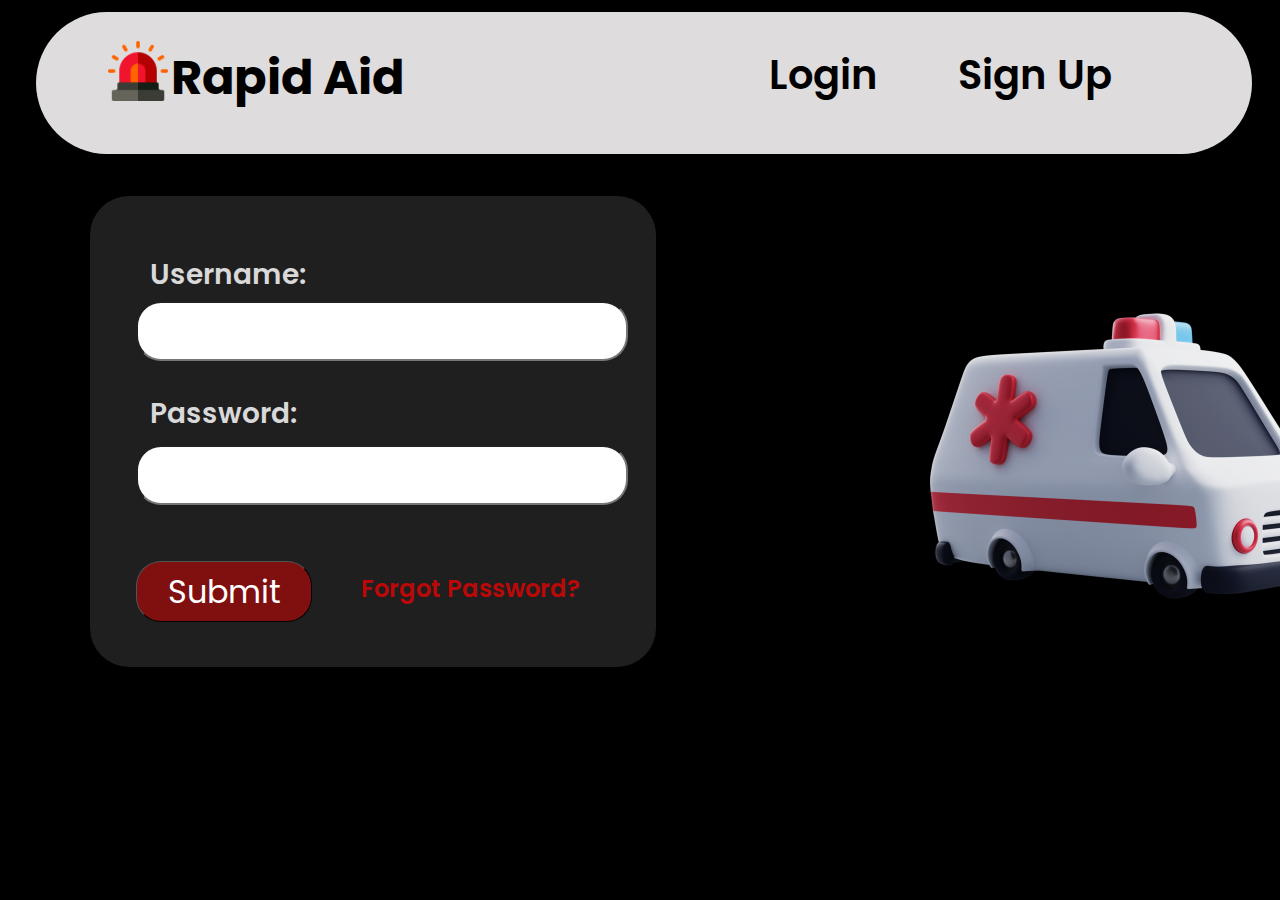
<file: client/index.html>
<!DOCTYPE HTML>

<html>
<head>
    <title>Ambulance Service</title>
    <meta charset="UTF-8">
    <meta name="author" content="ThermalDust095">
    <meta name="description" content="Ambulance Service for the Needy">
    <meta name="viewport" content="width=device-width, initial-scale=1.0">
    <link rel="stylesheet" href="./login.css">
    <link rel="icon" href="favicon.png">
</head>
  
<body>

    <div class="navbar">
        <h1 id="proj-name">Rapid Aid</h1>
        <img src="./Assets/siren.png" id="nav-icon">
        <!-- <i class="fa-solid fa-bars" id="bars"></i> -->
        <ul class="nav-list">
            <li id="login">Login</li>
            <li id="sign-up">Sign Up</li>
        </ul>
    </div>

    <div class="login-form">
        <form>
            <label for="username" id="user-l">Username:</label>
            <input type="text" id="user-i" name="username-input">
            <label for="password" id="pass-l">Password:</label>
            <input type="password" id="pass-i" name="password-input">
            <input type="submit" value="Submit" id="submit-btn">
            <label id="forgot">Forgot Password?</label>
        </form>
    </div>

    <div class="register">
        <h1>Register</h1>
        <form>
            <div>
                <label for="name" id="name-rl">Name: </label><br><br>
                <input type="text" id="name-ri" name="name-input" class="text-input"><br>
            </div>
            <div>
                <label for="email" id="user-rl">Email:</label><br><br>
                <input type="text" id="user-ri" name="username-input" class="text-input"><br>
            </div>
            <div>
                <label for="password" id="pass-rl">Password:</label><br><br>
                <input type="password" id="pass-ri" name="password-input" class="pass-input"><br>
            </div>
            <div>
                <label for="address" id="pass-rl">Address</label><br><br>
                <input type="text" id="address-ri" name="address-input" class="text-input"><br>
            </div>
            <div>
                <label for="phone" id="phone-rl">Phone:</label><br><br>
                <input type="text" id="phone-ri" name="phone-input" class="text-input"><br>
            </div>
            <div>
                <label for="text" id="pass-rl">OTP:</label><br><br>
                <input type="text" id="pass-ri" name="password-input" class="text-input"><br>
            </div>

            <input type="submit" value="Submit" id="r-submit-btn">
        </form>
    </div>

    <img src="./Assets/ambulance.png" id="amb-img">

    <script src="https://ajax.googleapis.com/ajax/libs/jquery/3.6.4/jquery.min.js"></script>
    <script src="./login.js"></script>
</body>
</html>
</file>
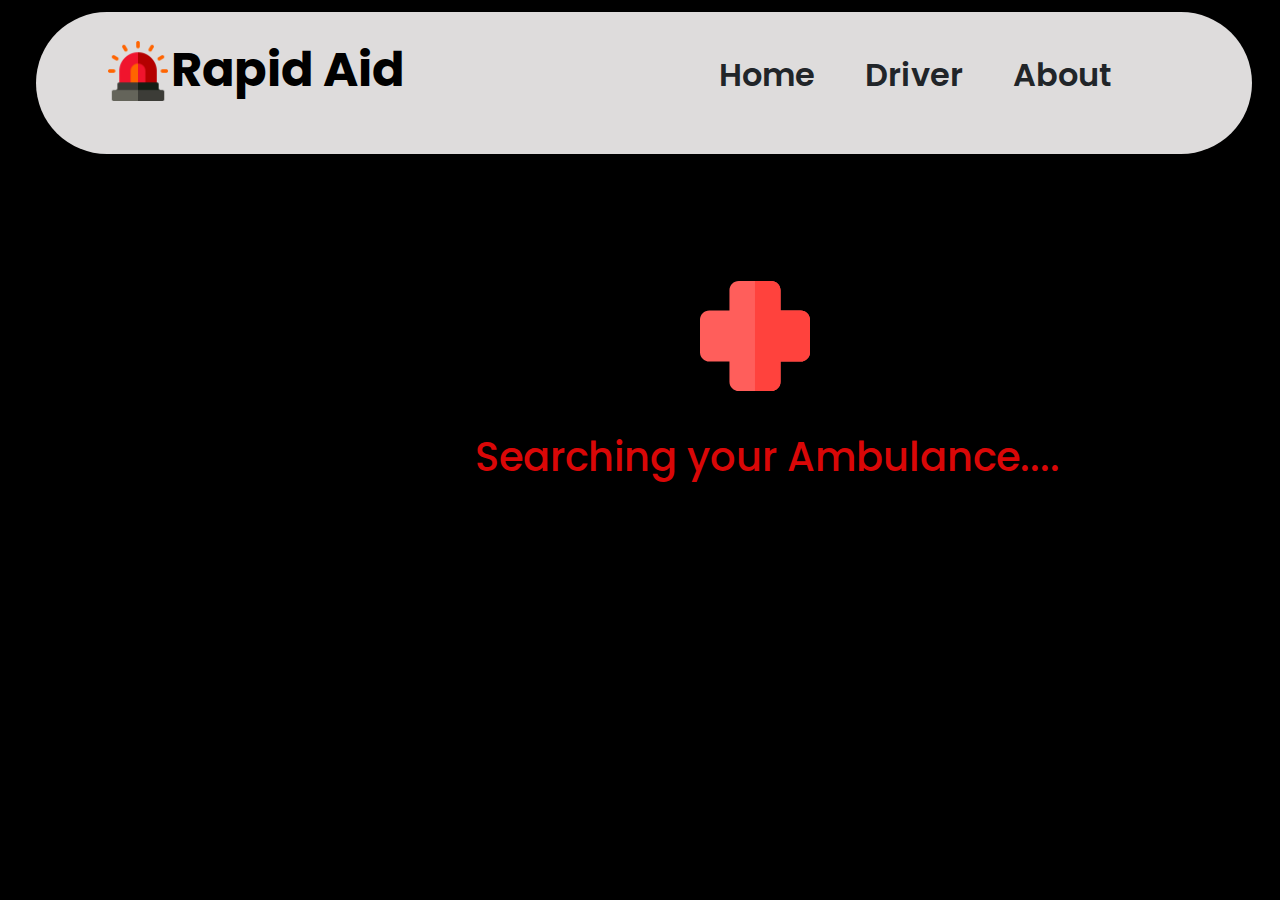
<file: client/driver.html>
<!DOCTYPE HTML>

<html>
<head>
    <title>Ambulance Service</title>
    <meta charset="UTF-8">
    <meta name="author" content="ThermalDust095">
    <meta name="description" content="Ambulance Service for the Needy">
    <meta name="viewport" content="width=device-width, initial-scale=1.0">
    <link rel="stylesheet" href="https://cdnjs.cloudflare.com/ajax/libs/font-awesome/6.4.2/css/all.min.css">
    <link rel="stylesheet" href="https://cdn.jsdelivr.net/npm/bootstrap@4.0.0/dist/css/bootstrap.min.css" integrity="sha384-Gn5384xqQ1aoWXA+058RXPxPg6fy4IWvTNh0E263XmFcJlSAwiGgFAW/dAiS6JXm" crossorigin="anonymous">
    <link rel="stylesheet" href="./driver.css">
</head>
<body id="body">
    <div class="navbar">
        <h1 id="proj-name">Rapid Aid</h1>
        <img src="./Assets/siren.png" id="nav-icon">
        <!-- <i class="fa-solid fa-bars" id="bars"></i> -->
        <ul class="nav-list">
            <li>Home</li>
            <li>Driver</li>
            <li>About</li>
        </ul>
      </div>
    <div class="loading">
        <img src="./Assets/hospital-plus.svg" id="hospital-plus">
        <h1>Searching your Ambulance....</h1>
    </div>
    <section class="driver-page">
        <div id="driver-details">
            <br><h1>Your Ambulance Details: </h1><br>   
            <img src="./Assets/ambulance_driver.png" id="ambulance-driver"><br><br>
            <div class="details">  
            <p>Name: Bhavesh Joshi</p>
            <p>Phone No: 7338270444</p>
            <p>Vehicle Number: KA-07-AR-8742</p>
            <p id="d-loca">Location: Akshya Nagar 1st Block 1st Cross, Rammurthy nagar, Bangalore-560016</p>
            </div>
        </div>

    </section>

    <script src="https://ajax.googleapis.com/ajax/libs/jquery/3.6.4/jquery.min.js"></script>
    <script src="./driver.js"></script>
</body> 
</html>
</file>
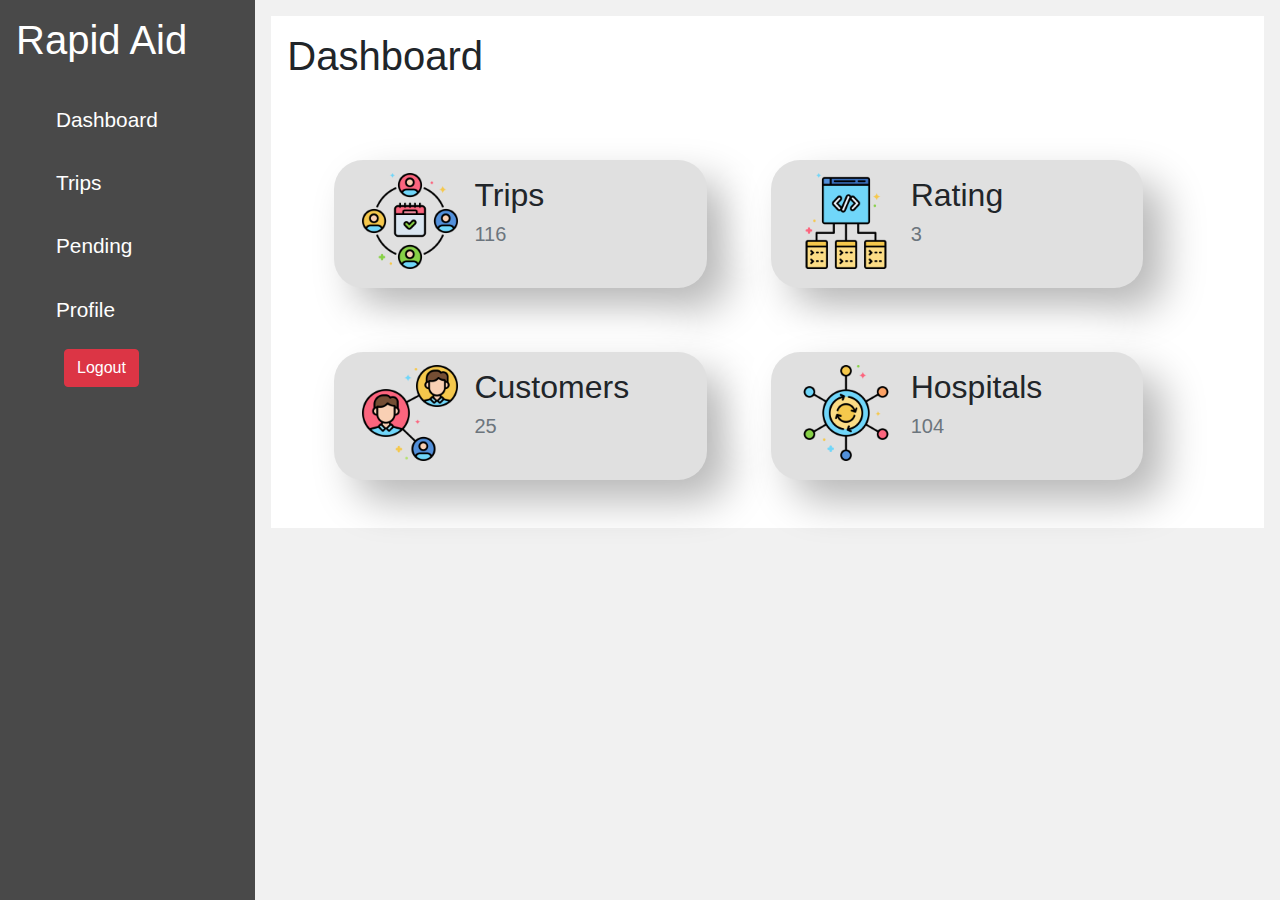
<file: driver/dashboard.html>
<!DOCTYPE html>
<html>
<head>
	<title>Admin - Artify</title>
	<link rel="stylesheet" href="./assets/css/bootstrap.css" />
	<link rel="stylesheet" href="https://cdnjs.cloudflare.com/ajax/libs/font-awesome/6.4.0/css/all.min.css" integrity="sha512-iecdLmaskl7CVkqkXNQ/ZH/XLlvWZOJyj7Yy7tcenmpD1ypASozpmT/E0iPtmFIB46ZmdtAc9eNBvH0H/ZpiBw==" crossorigin="anonymous" referrerpolicy="no-referrer" />
	<link rel="stylesheet" type="text/css" href="./assets/css/datatables.css">
	<link rel="icon" href="favicon.png">
	<style>
		.box {
			display: none;
		}
		.box:nth-child(1){
			display: block;
		}

		main {
			width: 100vw;
			min-height: 100vh;
			display: flex;
		}
		.sidebar {
			width: 25%;
			min-height: 100%;
			background: #494949;
			color: #fff;
		}
		.main-content{
			background: #f1f1f1;
			width: 100%;
		}
		.nav-list {
			list-style-type: none;
		}
		.nav-list li {
			font-size: 1.3rem;
			padding: 1rem;
		}
		.nav-list li:hover {
			color: grey;
			background-color: #393939;
			cursor: pointer;
		}
		.box-container {
			padding: .5rem;
		}
		.box {
			background-color: #fff;
			padding: 1rem;
			height: 100%;
		}
		.export-list{
			display: none;
			font-size: .5rem;
		}

		.export-list > *{
			font-size: .9rem !important;
		}
	</style>
</head>
<body>
	<main>
		<aside class="sidebar">
			<h1 class="p-3">Rapid Aid</h1>
			<ul class="nav-list mt-2">
				<li class="" destination="Dashboard">
					<i class="fas fa-newspaper"></i><span> Dashboard</span>
				</li>
				<li class="" destination="history">
					<i class="fas fa-clock"></i><span> Trips</span>
				</li>
				<li class="" destination="pending">
					<i class="fas fa-exclamation-circle"></i><span> Pending</span>
				</li>
				<li class="" destination="profile">
					<i class="fas fa-user"></i><span> Profile</span>
				</li>
				<a>
					<button class="btn btn-danger mt-2 ml-4" id="logout">
						<i class="fas fa-power-off"></i> Logout
					</button>
				</a>
			</ul>
		</aside>
		<section class="main-content p-2">
			<div class="box-container">
				<div class="box" id="Dashboard">
					<h1>Dashboard</h1>
					<style>
					        .cards_ {
					          display: flex;
					        }
					        .card_ {
					          margin: 2rem;
					          width: 40%;
					          height: 8rem;
					          display: flex;
					          flex-direction: row;
					          border-radius: 29px;
					          background: #e0e0e0;
					          box-shadow:  21px 21px 42px #b8b8b8,
					             -21px -21px 42px #ffffff;
					        }
					        .card_ img {
					          height: 6rem;
					          margin: .8rem;
					          width: auto;
					        }
					      </style>
					      <div class="container mt-5">
					        <div class="cards_">
					          <div class="card_">
					            <div class="col col-lg-4">
					              <img src="assets/imgs/customers.png">
					            </div>
					            <div class="col col-lg-8 p-3">
					              <h2>Trips</h2>
					              <h5 class="text-secondary">116</h5>
					            </div>
					          </div>

					          <div class="card_">
					            <div class="col col-lg-4">
					              <img src="assets/imgs/transactions.png">
					            </div>
					            <div class="col col-lg-8 p-3">
					              <h2>Rating</h2>
					              <h5 class="text-secondary">3</h5>
					            </div>
					          </div>
					        </div>
					        <div class="cards_">
					          <div class="card_">
					            <div class="col col-lg-4">
					              <img src="assets/imgs/033-interaction.png">
					            </div>
					            <div class="col col-lg-8 p-3">
					              <h2>Customers</h2>
					              <h5 class="text-secondary">25</h5>
					            </div>
					          </div>

					          <div class="card_">
					            <div class="col col-lg-4">
					              <img src="assets/imgs/count.png">
					            </div>
					            <div class="col col-lg-8 p-3">
					              <h2>Hospitals</h2>
					              <h5 class="text-secondary">104</h5>
					            </div>
					          </div>
					          </div>
					        </div>
				</div>
				<div class="box" id="history">
					<h1>Trip History</h1>
					<div class="container">
						<table class="table table-striped">
							<thead>
								<tr class="bg-dark text-white">
									<th>ID</th>
									<th>Name</th>
									<th>Source</th>
									<th>Destination</th>
									<th>Action</th>
								</tr>
							</thead>
							<tbody id="ongoing_trips">
								
							</tbody>
						</table>
					</div>
				</div>
				<div class="box" id="pending">
					<h1>Pending Trips</h1>
					<div class="container d-flex" id="pending-trip-box">
						
					</div>
				</div>
				<div class="box" id="profile">
					<h1>Profile</h1>
					<form action="?" method="POST">
						<fieldset class="form-group">
							<label></label>
						</fieldset>
					</form>
				</div>
			</div>
		</section>
	</main>
	<script src="https://code.jquery.com/jquery-3.7.0.min.js"></script>
	<script src="https://cdn.datatables.net/1.13.4/js/jquery.dataTables.min.js"></script>
	<script>
		$(".nav-list").on('click', 'li', function () {
			let dest = $(this).attr("destination");
			$(".box").hide();
			$("#"+dest).show();
		});

		let output = "";
		$.ajax({
			url: "http://localhost/rapid-aid/api/getPendingTrips.php",
			method: "GET",
			dataType: "json",
			success: function (data) {
				console.log(data)
				let x = data.data
				if (x.length > 0) {
					for(let i = 0; i < x.length; i++){
						output += `
								<div class="card m-3" style="width: 18rem;">
								  <div class="card-body">
								    <h5 class="card-title name">${x[i].trip_by}</h5>
								  </div>
								  <ul class="list-group list-group-flush">
								    <li class="list-group-item src">${x[i].source}</li>
								    <li class="list-group-item dest">${x[i].destination}</li>
								    <li class="list-group-item time">${x[i].timestamp }</li>
								  </ul>
								  <div class="card-body d-flex justify-content-between">
								    <button onclick="acceptTrip(this)" id="acceptTrip" class="btn btn-success">Accept</button>
								    <button id="rejectTrip" class="btn btn-danger">Reject</button>
								  </div>
								</div>
							`; 
					}
					$("#pending-trip-box").html(output);
				}
			}
		})

		function acceptTrip(e) {
			let mythis = e;
			let name = $(e).parent().parent().find('.name').text();
			let src = $(e).parent().parent().find('.src').text();
			let dest = $(e).parent().parent().find('.dest').html();
			let time = $(e).parent().parent().find('.time').html();
			let driver = sessionStorage.getItem('driverName');
			
			const data = JSON.stringify({ "name": name, "src":src, "dest":dest, "time": time, "driver": driver});

			$.ajax({
				url: "http://localhost/rapid-aid/api/acceptTrip.php",
				data: data,
				method: "POST",
				dataType: "json",
				success: function (data) {
					window.location = "dashboard.html";
				},
				error: function () {
					window.location = "dashboard.html";
				}
			})

		}

		let op = "";
		$.ajax({
			url: "http://localhost/rapid-aid/api/getOngoingTrips.php",
			method: "GET",
			dataType: "json",
			success: function (data) {
				x = data.data;
				for(let i = 0; i < x.length; i++){
					op += `
						<tr>
							<td>${ x[i].id }</td>
							<td>${ x[i].client }</td>
							<td>${ x[i].source }</td>
							<td>${ x[i].destination }</td>
							<td>
								<button class="btn btn-danger" trip-id="${x[i].id}">End Trip</button>
							</td>
						</tr>
					`;
				}
				$("#ongoing_trips").html(op);
			}
		});

		$("#ongoing_trips").on('click', '.btn', function () {
			let x = $(this).attr('trip-id');
			let data = JSON.stringify({"trip-id": x});

			$.ajax({
				url: "http://localhost/rapid-aid/api/endTrip.php",
				method: "POST",
				dataType: "json",
				data: data,
				success: function (data) {
					if (data.status != 'false'){
						alert("Ended!"); 
						window.location = "dashboard.html";
					}
				}
			})
		})

		$("#logout").click(()=>{
			sessionStorage.setItem('driverLogin', null);
			window.location = "index.html";
		});
	</script>
</body>
</html>
</file>
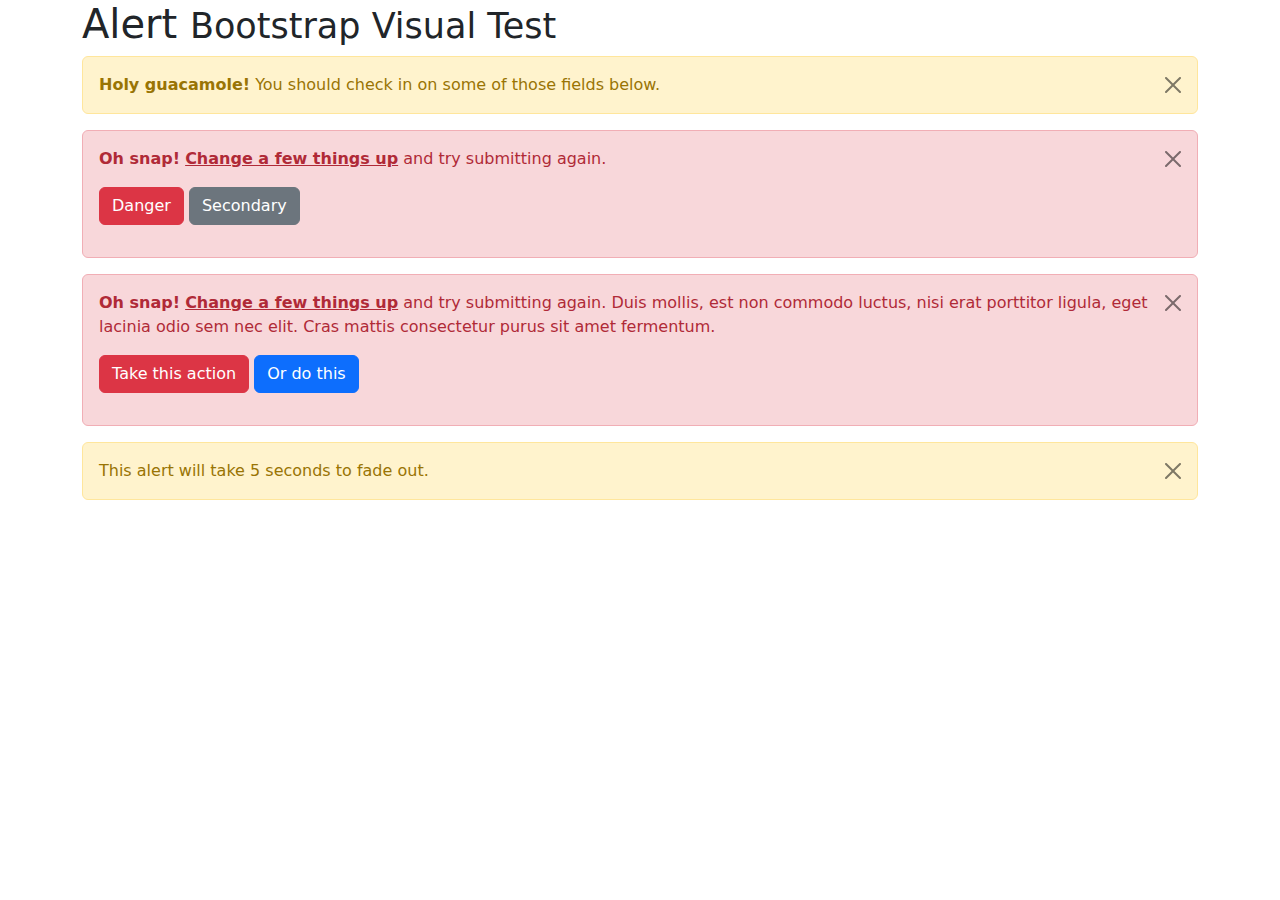
<file: admin/assets/libs/bootstrap/js/tests/visual/alert.html>
<!doctype html>
<html lang="en">
  <head>
    <meta charset="utf-8">
    <meta name="viewport" content="width=device-width, initial-scale=1">
    <link href="../../../dist/css/bootstrap.min.css" rel="stylesheet">
    <title>Alert</title>
  </head>
  <body>
    <div class="container">
      <h1>Alert <small>Bootstrap Visual Test</small></h1>

      <div class="alert alert-warning alert-dismissible fade show" role="alert">
        <button type="button" class="btn-close" data-bs-dismiss="alert" aria-label="Close"></button>
        <strong>Holy guacamole!</strong> You should check in on some of those fields below.
      </div>

      <div class="alert alert-danger alert-dismissible fade show" role="alert">
        <button type="button" class="btn-close" data-bs-dismiss="alert" aria-label="Close"></button>
        <p>
          <strong>Oh snap!</strong> <a href="#" class="alert-link">Change a few things up</a> and try submitting again.
        </p>
        <p>
          <button type="button" class="btn btn-danger">Danger</button>
          <button type="button" class="btn btn-secondary">Secondary</button>
        </p>
      </div>

      <div class="alert alert-danger alert-dismissible fade show" role="alert">
        <button type="button" class="btn-close" data-bs-dismiss="alert" aria-label="Close"></button>
        <p>
          <strong>Oh snap!</strong> <a href="#" class="alert-link">Change a few things up</a> and try submitting again. Duis mollis, est non commodo luctus, nisi erat porttitor ligula, eget lacinia odio sem nec elit. Cras mattis consectetur purus sit amet fermentum.
        </p>
        <p>
          <button type="button" class="btn btn-danger">Take this action</button>
          <button type="button" class="btn btn-primary">Or do this</button>
        </p>
      </div>

      <div class="alert alert-warning alert-dismissible fade show" role="alert" style="transition-duration: 5s;">
        <button type="button" class="btn-close" data-bs-dismiss="alert" aria-label="Close"></button>
        This alert will take 5 seconds to fade out.
      </div>
    </div>

    <script src="../../../dist/js/bootstrap.bundle.js"></script>
  </body>
</html>
</file>
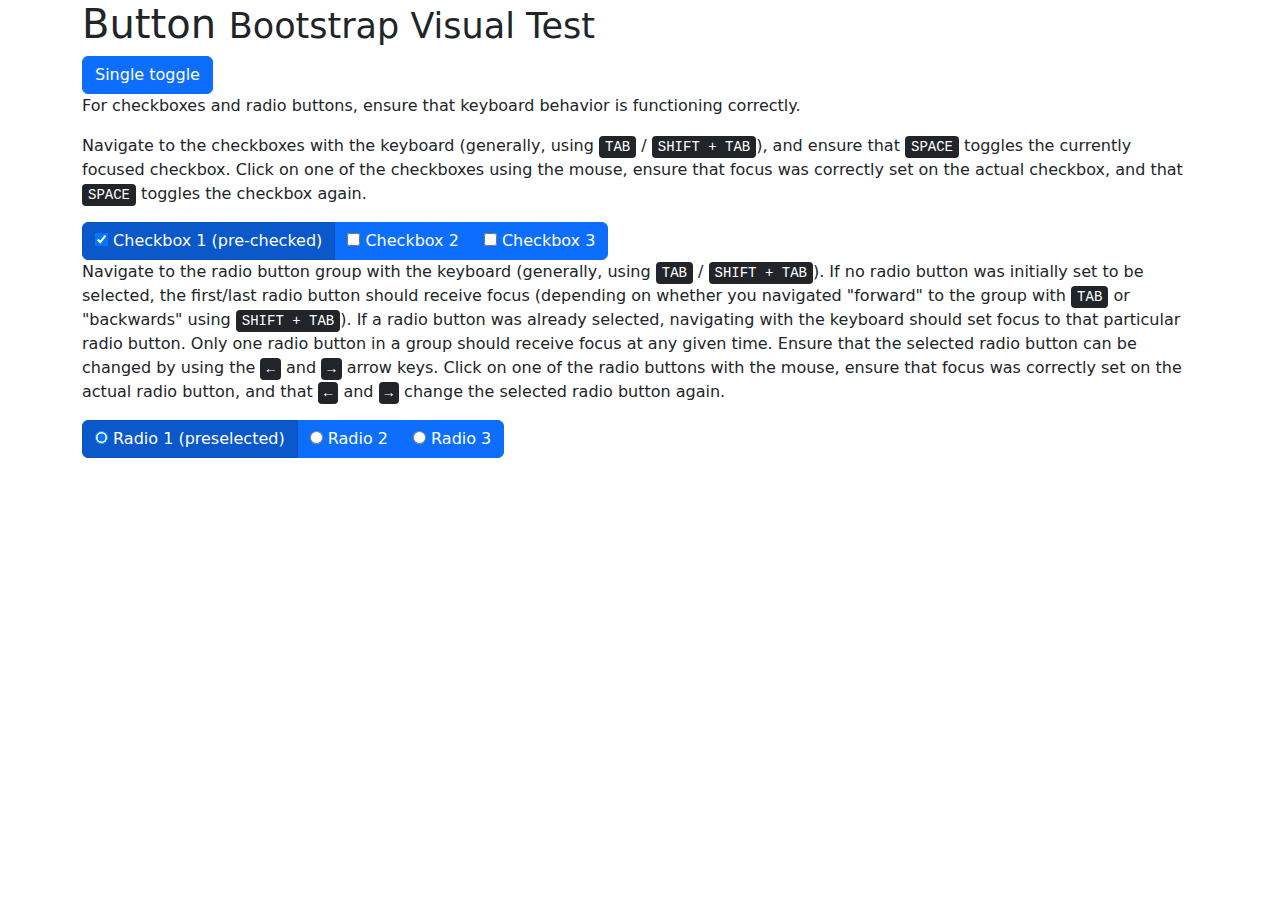
<file: admin/assets/libs/bootstrap/js/tests/visual/button.html>
<!doctype html>
<html lang="en">
  <head>
    <meta charset="utf-8">
    <meta name="viewport" content="width=device-width, initial-scale=1">
    <link href="../../../dist/css/bootstrap.min.css" rel="stylesheet">
    <title>Button</title>
  </head>
  <body>
    <div class="container">
      <h1>Button <small>Bootstrap Visual Test</small></h1>

      <button type="button" class="btn btn-primary" data-bs-toggle="button" aria-pressed="false" autocomplete="off">
        Single toggle
      </button>

      <p>For checkboxes and radio buttons, ensure that keyboard behavior is functioning correctly.</p>
      <p>Navigate to the checkboxes with the keyboard (generally, using <kbd>TAB</kbd> / <kbd>SHIFT + TAB</kbd>), and ensure that <kbd>SPACE</kbd> toggles the currently focused checkbox. Click on one of the checkboxes using the mouse, ensure that focus was correctly set on the actual checkbox, and that <kbd>SPACE</kbd> toggles the checkbox again.</p>

      <div class="btn-group" data-bs-toggle="buttons">
        <label class="btn btn-primary active">
          <input type="checkbox" checked autocomplete="off"> Checkbox 1 (pre-checked)
        </label>
        <label class="btn btn-primary">
          <input type="checkbox" autocomplete="off"> Checkbox 2
        </label>
        <label class="btn btn-primary">
          <input type="checkbox" autocomplete="off"> Checkbox 3
        </label>
      </div>

      <p>Navigate to the radio button group with the keyboard (generally, using <kbd>TAB</kbd> / <kbd>SHIFT + TAB</kbd>). If no radio button was initially set to be selected, the first/last radio button should receive focus (depending on whether you navigated "forward" to the group with <kbd>TAB</kbd> or "backwards" using <kbd>SHIFT + TAB</kbd>). If a radio button was already selected, navigating with the keyboard should set focus to that particular radio button. Only one radio button in a group should receive focus at any given time.  Ensure that the selected radio button can be changed by using the <kbd>←</kbd> and <kbd>→</kbd> arrow keys. Click on one of the radio buttons with the mouse,  ensure that focus was correctly set on the actual radio button, and that <kbd>←</kbd> and <kbd>→</kbd> change the selected radio button again.</p>

      <div class="btn-group" data-bs-toggle="buttons">
        <label class="btn btn-primary active">
          <input type="radio" name="options" id="option1" autocomplete="off" checked> Radio 1 (preselected)
        </label>
        <label class="btn btn-primary">
          <input type="radio" name="options" id="option2" autocomplete="off"> Radio 2
        </label>
        <label class="btn btn-primary">
          <input type="radio" name="options" id="option3" autocomplete="off"> Radio 3
        </label>
      </div>
    </div>

    <script src="../../../dist/js/bootstrap.bundle.js"></script>
  </body>
</html>
</file>
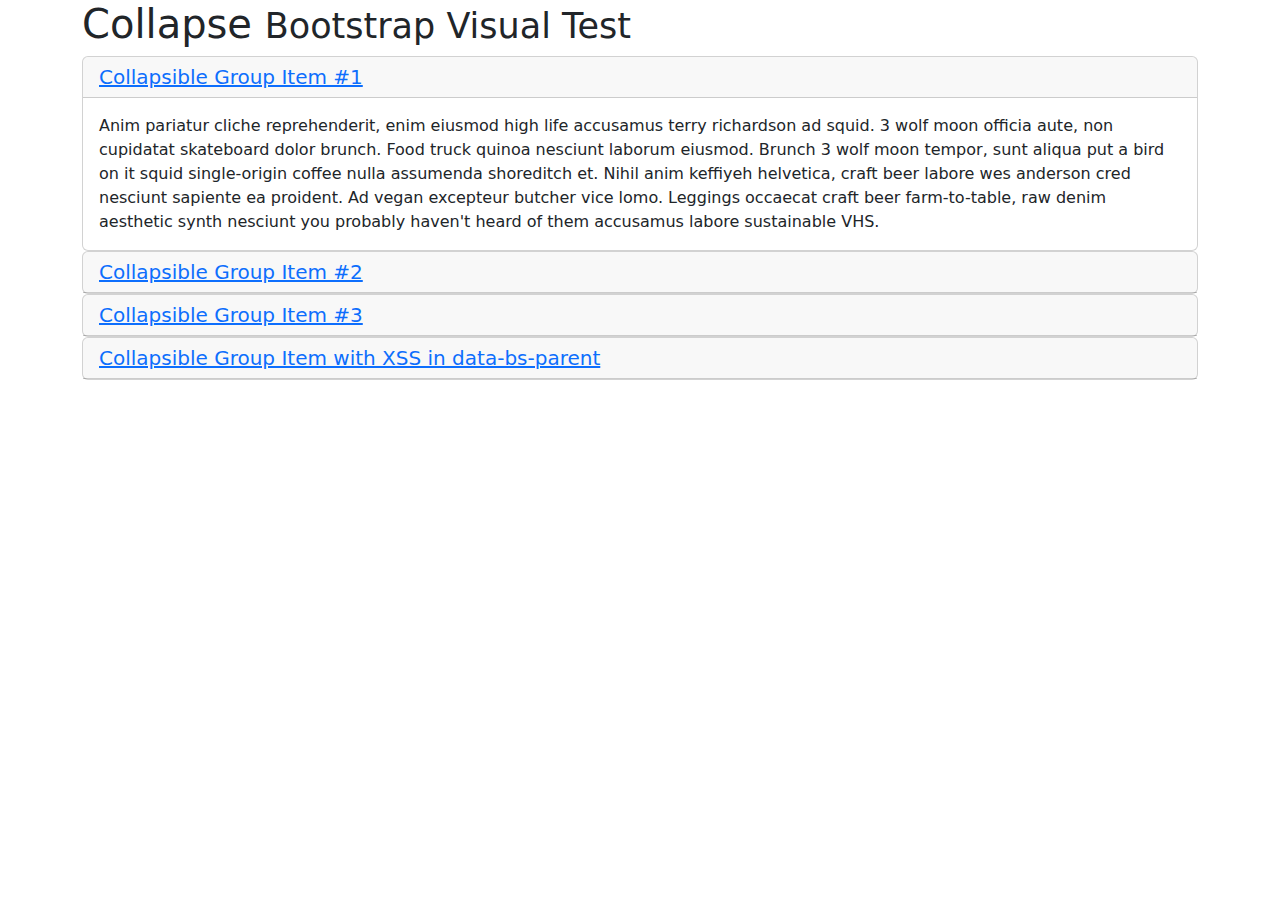
<file: admin/assets/libs/bootstrap/js/tests/visual/collapse.html>
<!doctype html>
<html lang="en">
  <head>
    <meta charset="utf-8">
    <meta name="viewport" content="width=device-width, initial-scale=1">
    <link href="../../../dist/css/bootstrap.min.css" rel="stylesheet">
    <title>Collapse</title>
  </head>
  <body>
    <div class="container">
      <h1>Collapse <small>Bootstrap Visual Test</small></h1>

      <div id="accordion" role="tablist">
        <div class="card" role="presentation">
          <div class="card-header" role="tab" id="headingOne">
            <h5 class="mb-0">
              <a data-bs-toggle="collapse" href="#collapseOne" aria-expanded="true" aria-controls="collapseOne">
                Collapsible Group Item #1
              </a>
            </h5>
          </div>

          <div id="collapseOne" class="collapse show" data-bs-parent="#accordion" role="tabpanel" aria-labelledby="headingOne">
            <div class="card-body">
              Anim pariatur cliche reprehenderit, enim eiusmod high life accusamus terry richardson ad squid. 3 wolf moon officia aute, non cupidatat skateboard dolor brunch. Food truck quinoa nesciunt laborum eiusmod. Brunch 3 wolf moon tempor, sunt aliqua put a bird on it squid single-origin coffee nulla assumenda shoreditch et. Nihil anim keffiyeh helvetica, craft beer labore wes anderson cred nesciunt sapiente ea proident. Ad vegan excepteur butcher vice lomo. Leggings occaecat craft beer farm-to-table, raw denim aesthetic synth nesciunt you probably haven't heard of them accusamus labore sustainable VHS.
            </div>
          </div>
        </div>
        <div class="card" role="presentation">
          <div class="card-header" role="tab" id="headingTwo">
            <h5 class="mb-0">
              <a class="collapsed" data-bs-toggle="collapse" href="#collapseTwo" aria-expanded="false" aria-controls="collapseTwo">
                Collapsible Group Item #2
              </a>
            </h5>
          </div>
          <div id="collapseTwo" class="collapse" data-bs-parent="#accordion" role="tabpanel" aria-labelledby="headingTwo">
            <div class="card-body">
              Anim pariatur cliche reprehenderit, enim eiusmod high life accusamus terry richardson ad squid. 3 wolf moon officia aute, non cupidatat skateboard dolor brunch. Food truck quinoa nesciunt laborum eiusmod. Brunch 3 wolf moon tempor, sunt aliqua put a bird on it squid single-origin coffee nulla assumenda shoreditch et. Nihil anim keffiyeh helvetica, craft beer labore wes anderson cred nesciunt sapiente ea proident. Ad vegan excepteur butcher vice lomo. Leggings occaecat craft beer farm-to-table, raw denim aesthetic synth nesciunt you probably haven't heard of them accusamus labore sustainable VHS.
            </div>
          </div>
        </div>
        <div class="card" role="presentation">
          <div class="card-header" role="tab" id="headingThree">
            <h5 class="mb-0">
              <a class="collapsed" data-bs-toggle="collapse" href="#collapseThree" aria-expanded="false" aria-controls="collapseThree">
                Collapsible Group Item #3
              </a>
            </h5>
          </div>
          <div id="collapseThree" class="collapse" data-bs-parent="#accordion" role="tabpanel" aria-labelledby="headingThree">
            <div class="card-body">
              Anim pariatur cliche reprehenderit, enim eiusmod high life accusamus terry richardson ad squid. 3 wolf moon officia aute, non cupidatat skateboard dolor brunch. Food truck quinoa nesciunt laborum eiusmod. Brunch 3 wolf moon tempor, sunt aliqua put a bird on it squid single-origin coffee nulla assumenda shoreditch et. Nihil anim keffiyeh helvetica, craft beer labore wes anderson cred nesciunt sapiente ea proident. Ad vegan excepteur butcher vice lomo. Leggings occaecat craft beer farm-to-table, raw denim aesthetic synth nesciunt you probably haven't heard of them accusamus labore sustainable VHS.
            </div>
          </div>
        </div>
        <div class="card" role="presentation">
          <div class="card-header" role="tab" id="headingFour">
            <h5 class="mb-0">
              <a class="collapsed" data-bs-toggle="collapse" href="#collapseFour" aria-expanded="false" aria-controls="collapseFour">
                Collapsible Group Item with XSS in data-bs-parent
              </a>
            </h5>
          </div>
          <div id="collapseFour" class="collapse" data-bs-parent="<img src=1 onerror=alert(123)>" role="tabpanel" aria-labelledby="headingFour">
            <div class="card-body">
              Anim pariatur cliche reprehenderit, enim eiusmod high life accusamus terry richardson ad squid. 3 wolf moon officia aute, non cupidatat skateboard dolor brunch. Food truck quinoa nesciunt laborum eiusmod. Brunch 3 wolf moon tempor, sunt aliqua put a bird on it squid single-origin coffee nulla assumenda shoreditch et. Nihil anim keffiyeh helvetica, craft beer labore wes anderson cred nesciunt sapiente ea proident. Ad vegan excepteur butcher vice lomo. Leggings occaecat craft beer farm-to-table, raw denim aesthetic synth nesciunt you probably haven't heard of them accusamus labore sustainable VHS.
            </div>
          </div>
        </div>
      </div>
    </div>

    <script src="../../../dist/js/bootstrap.bundle.js"></script>
  </body>
</html>
</file>
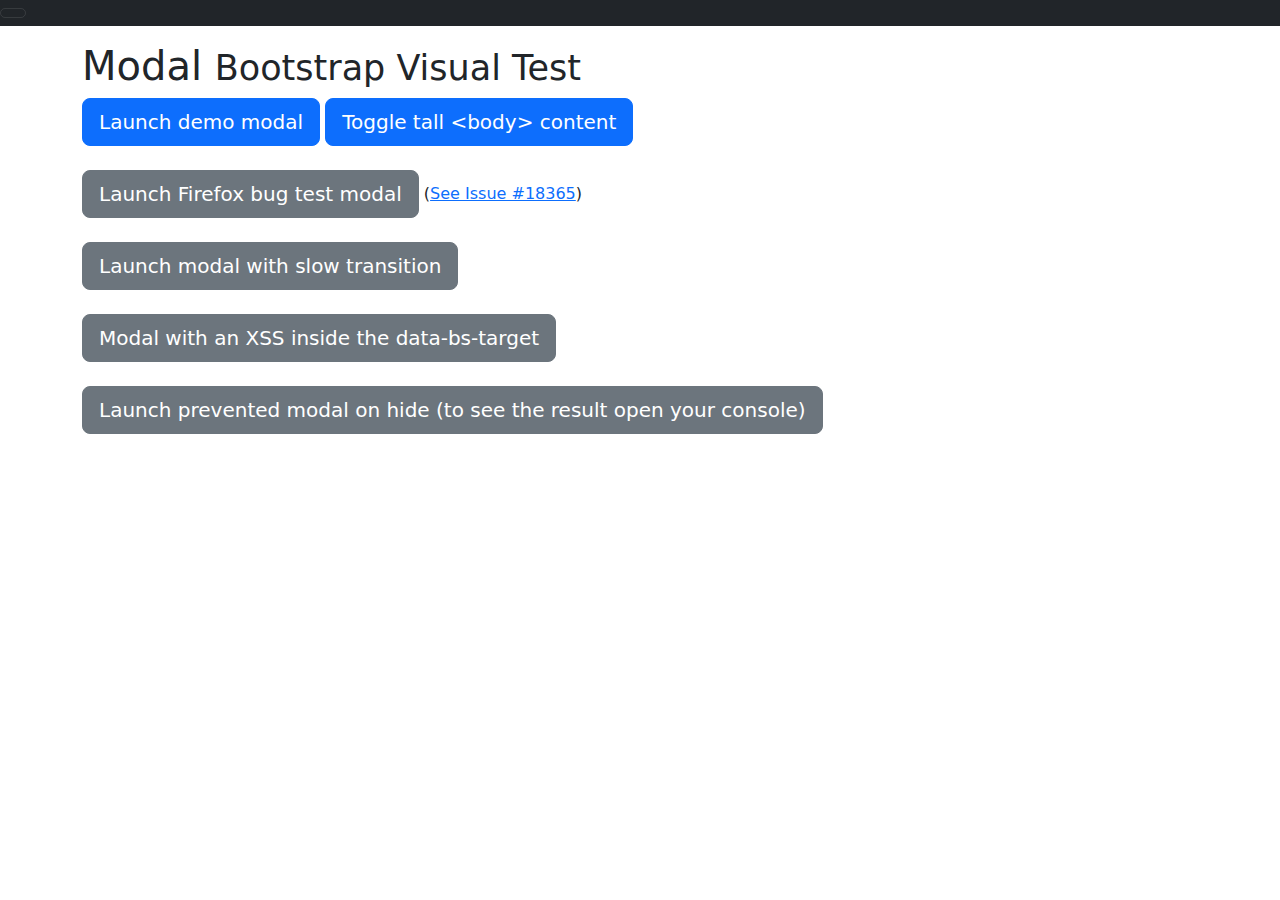
<file: admin/assets/libs/bootstrap/js/tests/visual/modal.html>
<!doctype html>
<html lang="en">
  <head>
    <meta charset="utf-8">
    <meta name="viewport" content="width=device-width, initial-scale=1">
    <link href="../../../dist/css/bootstrap.min.css" rel="stylesheet">
    <title>Modal</title>
    <style>
      #tall {
        height: 1500px;
        width: 100px;
      }
    </style>
  </head>
  <body>
    <nav class="navbar navbar-full navbar-dark bg-dark">
      <button class="navbar-toggler hidden-lg-up" type="button" data-bs-toggle="collapse" data-bs-target="#navbarResponsive" aria-controls="navbarResponsive" aria-expanded="false" aria-label="Toggle navigation"></button>
      <div class="collapse navbar-expand-md" id="navbarResponsive">
        <a class="navbar-brand" href="#">This shouldn't jump!</a>
        <ul class="navbar-nav">
          <li class="nav-item">
            <a class="nav-link active" href="#" aria-current="page">Home</a>
          </li>
          <li class="nav-item">
            <a class="nav-link" href="#">Link</a>
          </li>
          <li class="nav-item">
            <a class="nav-link" href="#">Link</a>
          </li>
        </ul>
      </div>
    </nav>

    <div class="container mt-3">
      <h1>Modal <small>Bootstrap Visual Test</small></h1>

      <div class="modal fade" id="myModal" tabindex="-1" aria-labelledby="myModalLabel" aria-hidden="true">
        <div class="modal-dialog">
          <div class="modal-content">
            <div class="modal-header">
              <h1 class="modal-title fs-4" id="myModalLabel">Modal title</h1>
              <button type="button" class="btn-close" data-bs-dismiss="modal" aria-label="Close"></button>
            </div>
            <div class="modal-body">
              <h4>Text in a modal</h4>
              <p>Duis mollis, est non commodo luctus, nisi erat porttitor ligula.</p>

              <h4>Popover in a modal</h4>
              <p>This <button type="button" class="btn btn-primary" data-bs-toggle="popover" data-bs-placement="left" title="Popover title" data-bs-content="And here's some amazing content. It's very engaging. Right?">button</button> should trigger a popover on click.</p>


              <h4>Tooltips in a modal</h4>
              <p><a href="#" data-bs-toggle="tooltip" data-bs-placement="top" title="Tooltip on top">This link</a> and <a href="#" data-bs-toggle="tooltip" data-bs-placement="bottom" title="Tooltip on bottom">that link</a> should have tooltips on hover.</p>

              <div id="accordion" role="tablist">
                <div class="card" role="presentation">
                  <div class="card-header" role="tab" id="headingOne">
                    <h5 class="mb-0">
                      <a data-bs-toggle="collapse" href="#collapseOne" aria-expanded="true" aria-controls="collapseOne">
                        Collapsible Group Item #1
                      </a>
                    </h5>
                  </div>

                  <div id="collapseOne" class="collapse show" data-bs-parent="#accordion" role="tabpanel" aria-labelledby="headingOne">
                    <div class="card-body">
                      Anim pariatur cliche reprehenderit, enim eiusmod high life accusamus terry richardson ad squid. 3 wolf moon officia aute, non cupidatat skateboard dolor brunch. Food truck quinoa nesciunt laborum eiusmod. Brunch 3 wolf moon tempor, sunt aliqua put a bird on it squid single-origin coffee nulla assumenda shoreditch et. Nihil anim keffiyeh helvetica, craft beer labore wes anderson cred nesciunt sapiente ea proident. Ad vegan excepteur butcher vice lomo. Leggings occaecat craft beer farm-to-table, raw denim aesthetic synth nesciunt you probably haven't heard of them accusamus labore sustainable VHS.
                    </div>
                  </div>
                </div>
                <div class="card" role="presentation">
                  <div class="card-header" role="tab" id="headingTwo">
                    <h5 class="mb-0">
                      <a class="collapsed" data-bs-toggle="collapse" href="#collapseTwo" aria-expanded="false" aria-controls="collapseTwo">
                        Collapsible Group Item #2
                      </a>
                    </h5>
                  </div>
                  <div id="collapseTwo" class="collapse" data-bs-parent="#accordion" role="tabpanel" aria-labelledby="headingTwo">
                    <div class="card-body">
                      Anim pariatur cliche reprehenderit, enim eiusmod high life accusamus terry richardson ad squid. 3 wolf moon officia aute, non cupidatat skateboard dolor brunch. Food truck quinoa nesciunt laborum eiusmod. Brunch 3 wolf moon tempor, sunt aliqua put a bird on it squid single-origin coffee nulla assumenda shoreditch et. Nihil anim keffiyeh helvetica, craft beer labore wes anderson cred nesciunt sapiente ea proident. Ad vegan excepteur butcher vice lomo. Leggings occaecat craft beer farm-to-table, raw denim aesthetic synth nesciunt you probably haven't heard of them accusamus labore sustainable VHS.
                    </div>
                  </div>
                </div>
                <div class="card" role="presentation">
                  <div class="card-header" role="tab" id="headingThree">
                    <h5 class="mb-0">
                      <a class="collapsed" data-bs-toggle="collapse" href="#collapseThree" aria-expanded="false" aria-controls="collapseThree">
                        Collapsible Group Item #3
                      </a>
                    </h5>
                  </div>
                  <div id="collapseThree" class="collapse" data-bs-parent="#accordion" role="tabpanel" aria-labelledby="headingThree">
                    <div class="card-body">
                      Anim pariatur cliche reprehenderit, enim eiusmod high life accusamus terry richardson ad squid. 3 wolf moon officia aute, non cupidatat skateboard dolor brunch. Food truck quinoa nesciunt laborum eiusmod. Brunch 3 wolf moon tempor, sunt aliqua put a bird on it squid single-origin coffee nulla assumenda shoreditch et. Nihil anim keffiyeh helvetica, craft beer labore wes anderson cred nesciunt sapiente ea proident. Ad vegan excepteur butcher vice lomo. Leggings occaecat craft beer farm-to-table, raw denim aesthetic synth nesciunt you probably haven't heard of them accusamus labore sustainable VHS.
                    </div>
                  </div>
                </div>
              </div>

              <hr>

              <h4>Overflowing text to show scroll behavior</h4>
              <p>Cras mattis consectetur purus sit amet fermentum. Cras justo odio, dapibus ac facilisis in, egestas eget quam. Morbi leo risus, porta ac consectetur ac, vestibulum at eros.</p>
              <p>Praesent commodo cursus magna, vel scelerisque nisl consectetur et. Vivamus sagittis lacus vel augue laoreet rutrum faucibus dolor auctor.</p>
              <p>Aenean lacinia bibendum nulla sed consectetur. Praesent commodo cursus magna, vel scelerisque nisl consectetur et. Donec sed odio dui. Donec ullamcorper nulla non metus auctor fringilla.</p>
              <p>Cras mattis consectetur purus sit amet fermentum. Cras justo odio, dapibus ac facilisis in, egestas eget quam. Morbi leo risus, porta ac consectetur ac, vestibulum at eros.</p>
              <p>Praesent commodo cursus magna, vel scelerisque nisl consectetur et. Vivamus sagittis lacus vel augue laoreet rutrum faucibus dolor auctor.</p>
              <p>Aenean lacinia bibendum nulla sed consectetur. Praesent commodo cursus magna, vel scelerisque nisl consectetur et. Donec sed odio dui. Donec ullamcorper nulla non metus auctor fringilla.</p>
              <p>Cras mattis consectetur purus sit amet fermentum. Cras justo odio, dapibus ac facilisis in, egestas eget quam. Morbi leo risus, porta ac consectetur ac, vestibulum at eros.</p>
              <p>Praesent commodo cursus magna, vel scelerisque nisl consectetur et. Vivamus sagittis lacus vel augue laoreet rutrum faucibus dolor auctor.</p>
              <p>Aenean lacinia bibendum nulla sed consectetur. Praesent commodo cursus magna, vel scelerisque nisl consectetur et. Donec sed odio dui. Donec ullamcorper nulla non metus auctor fringilla.</p>
            </div>
            <div class="modal-footer">
              <button type="button" class="btn btn-secondary" data-bs-dismiss="modal">Close</button>
              <button type="button" class="btn btn-primary">Save changes</button>
            </div>
          </div>
        </div>
      </div>

      <div class="modal fade" id="firefoxModal" tabindex="-1" aria-labelledby="firefoxModalLabel" aria-hidden="true">
        <div class="modal-dialog">
          <div class="modal-content">
            <div class="modal-header">
              <h1 class="modal-title fs-4" id="firefoxModalLabel">Firefox Bug Test</h1>
              <button type="button" class="btn-close" data-bs-dismiss="modal" aria-label="Close"></button>
            </div>
            <div class="modal-body">
              <ol>
                <li>Ensure you're using Firefox.</li>
                <li>Open a new tab and then switch back to this tab.</li>
                <li>Click into this input: <input type="text" id="ff-bug-input"></li>
                <li>Switch to the other tab and then back to this tab.</li>
              </ol>
              <p>Test result: <strong id="ff-bug-test-result"></strong></p>
            </div>
            <div class="modal-footer">
              <button type="button" class="btn btn-secondary" data-bs-dismiss="modal">Close</button>
              <button type="button" class="btn btn-primary">Save changes</button>
            </div>
          </div>
        </div>
      </div>

      <div class="modal fade" id="slowModal" tabindex="-1" aria-labelledby="slowModalLabel" aria-hidden="true" style="transition-duration: 5s;">
        <div class="modal-dialog" style="transition-duration: inherit;">
          <div class="modal-content">
            <div class="modal-header">
              <h1 class="modal-title fs-4" id="slowModalLabel">Lorem slowly</h1>
              <button type="button" class="btn-close" data-bs-dismiss="modal" aria-label="Close"></button>
            </div>
            <div class="modal-body">
              <p>Cum sociis natoque penatibus et magnis dis parturient montes, nascetur ridiculus mus. Duis mollis, est non commodo luctus, nisi erat porttitor ligula, eget lacinia odio sem nec elit. Donec sed odio dui. Nullam quis risus eget urna mollis ornare vel eu leo. Nulla vitae elit libero, a pharetra augue.</p>
            </div>
            <div class="modal-footer">
              <button type="button" class="btn btn-secondary" data-bs-dismiss="modal">Close</button>
              <button type="button" class="btn btn-primary">Save changes</button>
            </div>
          </div>
        </div>
      </div>

      <button type="button" class="btn btn-primary btn-lg" data-bs-toggle="modal" data-bs-target="#myModal">
        Launch demo modal
      </button>

      <button type="button" class="btn btn-primary btn-lg" id="tall-toggle">
        Toggle tall &lt;body&gt; content
      </button>

      <br><br>

      <button type="button" class="btn btn-secondary btn-lg" data-bs-toggle="modal" data-bs-target="#firefoxModal">
        Launch Firefox bug test modal
      </button>
      (<a href="https://github.com/twbs/bootstrap/issues/18365">See Issue #18365</a>)

      <br><br>

      <button type="button" class="btn btn-secondary btn-lg" data-bs-toggle="modal" data-bs-target="#slowModal">
        Launch modal with slow transition
      </button>

      <br><br>

      <div class="text-bg-dark p-2" id="tall" style="display: none;">
        Tall body content to force the page to have a scrollbar.
      </div>

      <button type="button" class="btn btn-secondary btn-lg" data-bs-toggle="modal" data-bs-target="&#x3C;div class=&#x22;modal fade the-bad&#x22; tabindex=&#x22;-1&#x22;&#x3E;&#x3C;div class=&#x22;modal-dialog&#x22;&#x3E;&#x3C;div class=&#x22;modal-content&#x22;&#x3E;&#x3C;div class=&#x22;modal-header&#x22;&#x3E;&#x3C;button type=&#x22;button&#x22; class=&#x22;btn-close&#x22; data-bs-dismiss=&#x22;modal&#x22; aria-label=&#x22;Close&#x22;&#x3E;&#x3C;span aria-hidden=&#x22;true&#x22;&#x3E;&#x26;times;&#x3C;/span&#x3E;&#x3C;/button&#x3E;&#x3C;h1 class=&#x22;modal-title fs-4&#x22;&#x3E;The Bad Modal&#x3C;/h1&#x3E;&#x3C;/div&#x3E;&#x3C;div class=&#x22;modal-body&#x22;&#x3E;This modal&#x27;s HTTML source code is declared inline, inside the data-bs-target attribute of it&#x27;s show-button&#x3C;/div&#x3E;&#x3C;/div&#x3E;&#x3C;/div&#x3E;&#x3C;/div&#x3E;">
        Modal with an XSS inside the data-bs-target
      </button>

      <br><br>

      <button type="button" class="btn btn-secondary btn-lg" id="btnPreventModal">
        Launch prevented modal on hide (to see the result open your console)
      </button>
    </div>

    <script src="../../../dist/js/bootstrap.bundle.js"></script>
    <script>
      /* global bootstrap: false */

      const ffBugTestResult = document.getElementById('ff-bug-test-result')
      const firefoxTestDone = false

      function reportFirefoxTestResult(result) {
        if (!firefoxTestDone) {
          ffBugTestResult.classList.add(result ? 'text-success' : 'text-danger')
          ffBugTestResult.textContent = result ? 'PASS' : 'FAIL'
        }
      }

      document.querySelectorAll('[data-bs-toggle="popover"]').forEach(popoverEl => new bootstrap.Popover(popoverEl))

      document.querySelectorAll('[data-bs-toggle="tooltip"]').forEach(tooltipEl => new bootstrap.Tooltip(tooltipEl))

      const tall = document.getElementById('tall')
      document.getElementById('tall-toggle').addEventListener('click', () => {
        tall.style.display = tall.style.display === 'none' ? 'block' : 'none'
      })

      const ffBugInput = document.getElementById('ff-bug-input')
      const firefoxModal = document.getElementById('firefoxModal')
      function handlerClickFfBugInput() {
        firefoxModal.addEventListener('focus', reportFirefoxTestResult.bind(false))
        ffBugInput.addEventListener('focus', reportFirefoxTestResult.bind(true))
        ffBugInput.removeEventListener('focus', handlerClickFfBugInput)
      }

      ffBugInput.addEventListener('focus', handlerClickFfBugInput)

      const modalFf = new bootstrap.Modal(firefoxModal)

      document.getElementById('btnPreventModal').addEventListener('click', () => {
        const shownFirefoxModal = () => {
          modalFf.hide()
          firefoxModal.removeEventListener('shown.bs.modal', hideFirefoxModal)
        }

        const hideFirefoxModal = event => {
          event.preventDefault()
          firefoxModal.removeEventListener('hide.bs.modal', hideFirefoxModal)

          if (modalFf._isTransitioning) {
            console.error('Modal plugin should not set _isTransitioning when hide event is prevented')
          } else {
            console.log('Test passed')
            modalFf.hide() // work as expected
          }
        }

        firefoxModal.addEventListener('shown.bs.modal', shownFirefoxModal)
        firefoxModal.addEventListener('hide.bs.modal', hideFirefoxModal)
        modalFf.show()
      })

      // Test transition duration
      let t0
      let t1
      const slowModal = document.getElementById('slowModal')

      slowModal.addEventListener('shown.bs.modal', () => {
        t1 = performance.now()
        console.log('transition-duration took ' + (t1 - t0) + 'ms.')
      })

      slowModal.addEventListener('show.bs.modal', () => {
        t0 = performance.now()
      })
    </script>
  </body>
</html>
</file>
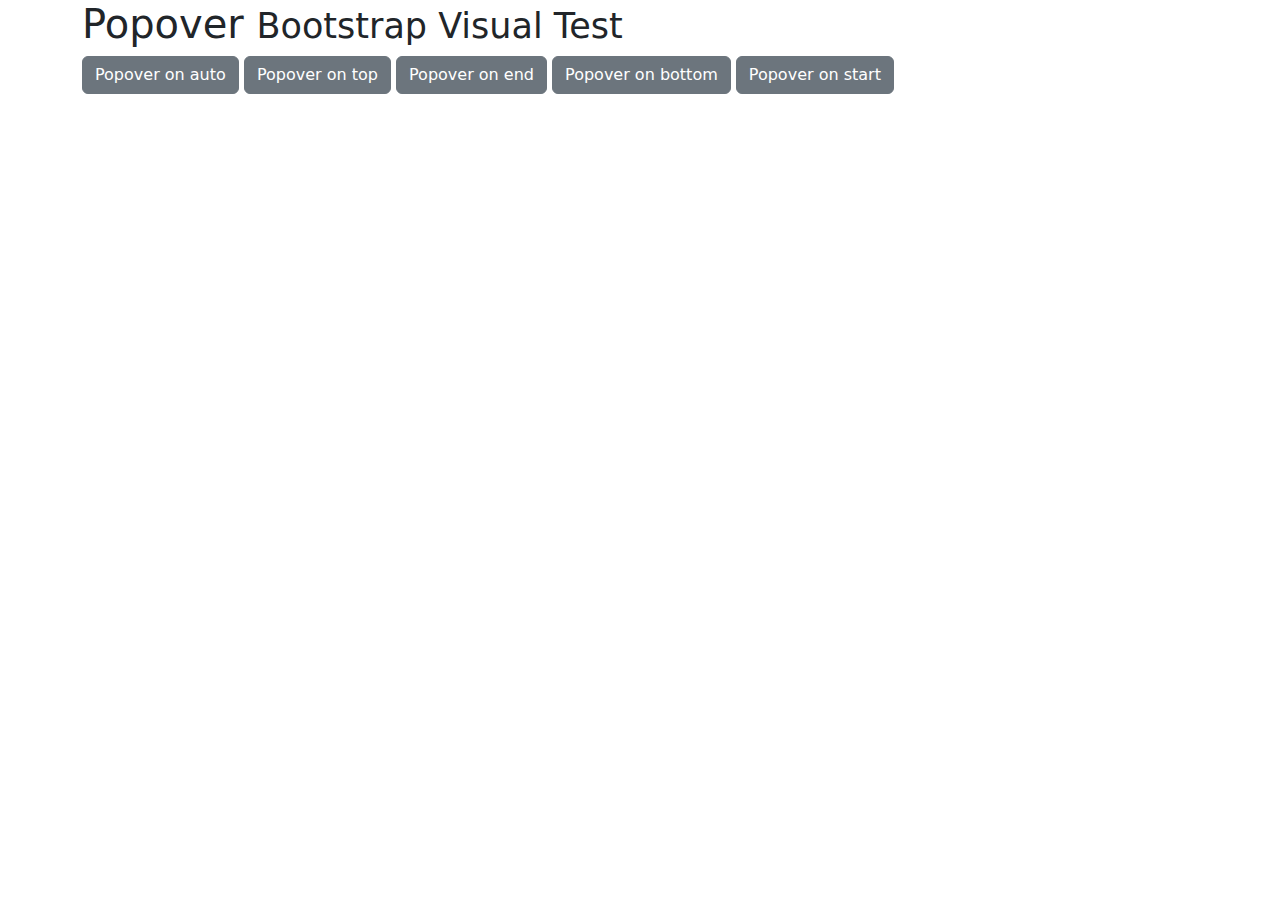
<file: admin/assets/libs/bootstrap/js/tests/visual/popover.html>
<!doctype html>
<html lang="en">
  <head>
    <meta charset="utf-8">
    <meta name="viewport" content="width=device-width, initial-scale=1">
    <link href="../../../dist/css/bootstrap.min.css" rel="stylesheet">
    <title>Popover</title>
  </head>
  <body>
    <div class="container">
      <h1>Popover <small>Bootstrap Visual Test</small></h1>

      <button type="button" class="btn btn-secondary" data-bs-container="body" data-bs-toggle="popover" data-bs-placement="auto" data-bs-content="Vivamus sagittis lacus vel augue laoreet rutrum faucibus.">
        Popover on auto
      </button>

      <button type="button" class="btn btn-secondary" data-bs-container="body" data-bs-toggle="popover" data-bs-placement="top" data-bs-content="Default placement was on top but not enough place">
        Popover on top
      </button>

      <button type="button" class="btn btn-secondary" data-bs-container="body" data-bs-toggle="popover" data-bs-placement="right" data-bs-content="Vivamus sagittis lacus vel augue laoreet rutrum faucibus.">
        Popover on end
      </button>

      <button type="button" class="btn btn-secondary" data-bs-container="body" data-bs-toggle="popover" data-bs-placement="bottom" data-bs-content="Vivamus sagittis lacus vel augue laoreet rutrum faucibus.">
        Popover on bottom
      </button>

      <button type="button" class="btn btn-secondary" data-bs-container="body" data-bs-toggle="popover" data-bs-placement="left" data-bs-content="Vivamus sagittis lacus vel augue laoreet rutrum faucibus.">
        Popover on start
      </button>
    </div>

    <script src="../../../dist/js/bootstrap.bundle.js"></script>
    <script>
      /* global bootstrap: false */

      document.querySelectorAll('[data-bs-toggle="popover"]').forEach(popoverEl => new bootstrap.Popover(popoverEl))
    </script>
  </body>
</html>
</file>
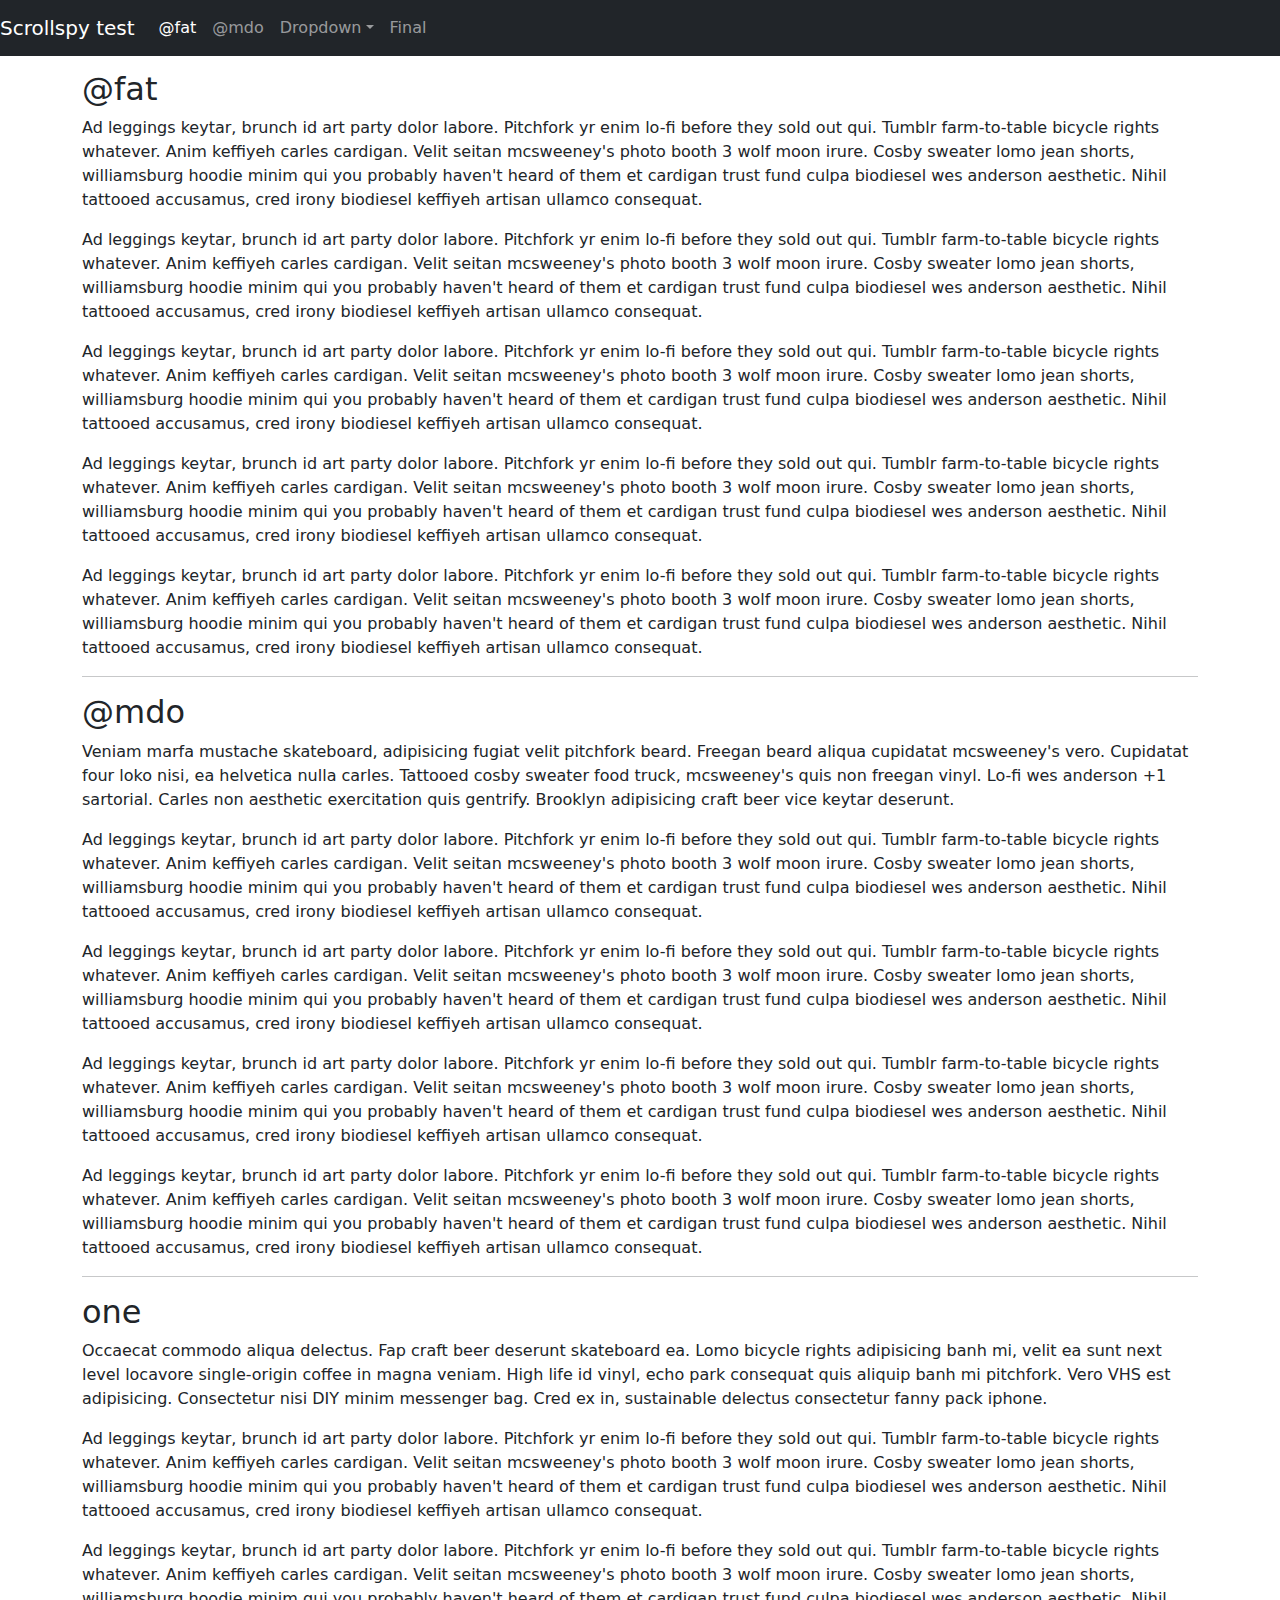
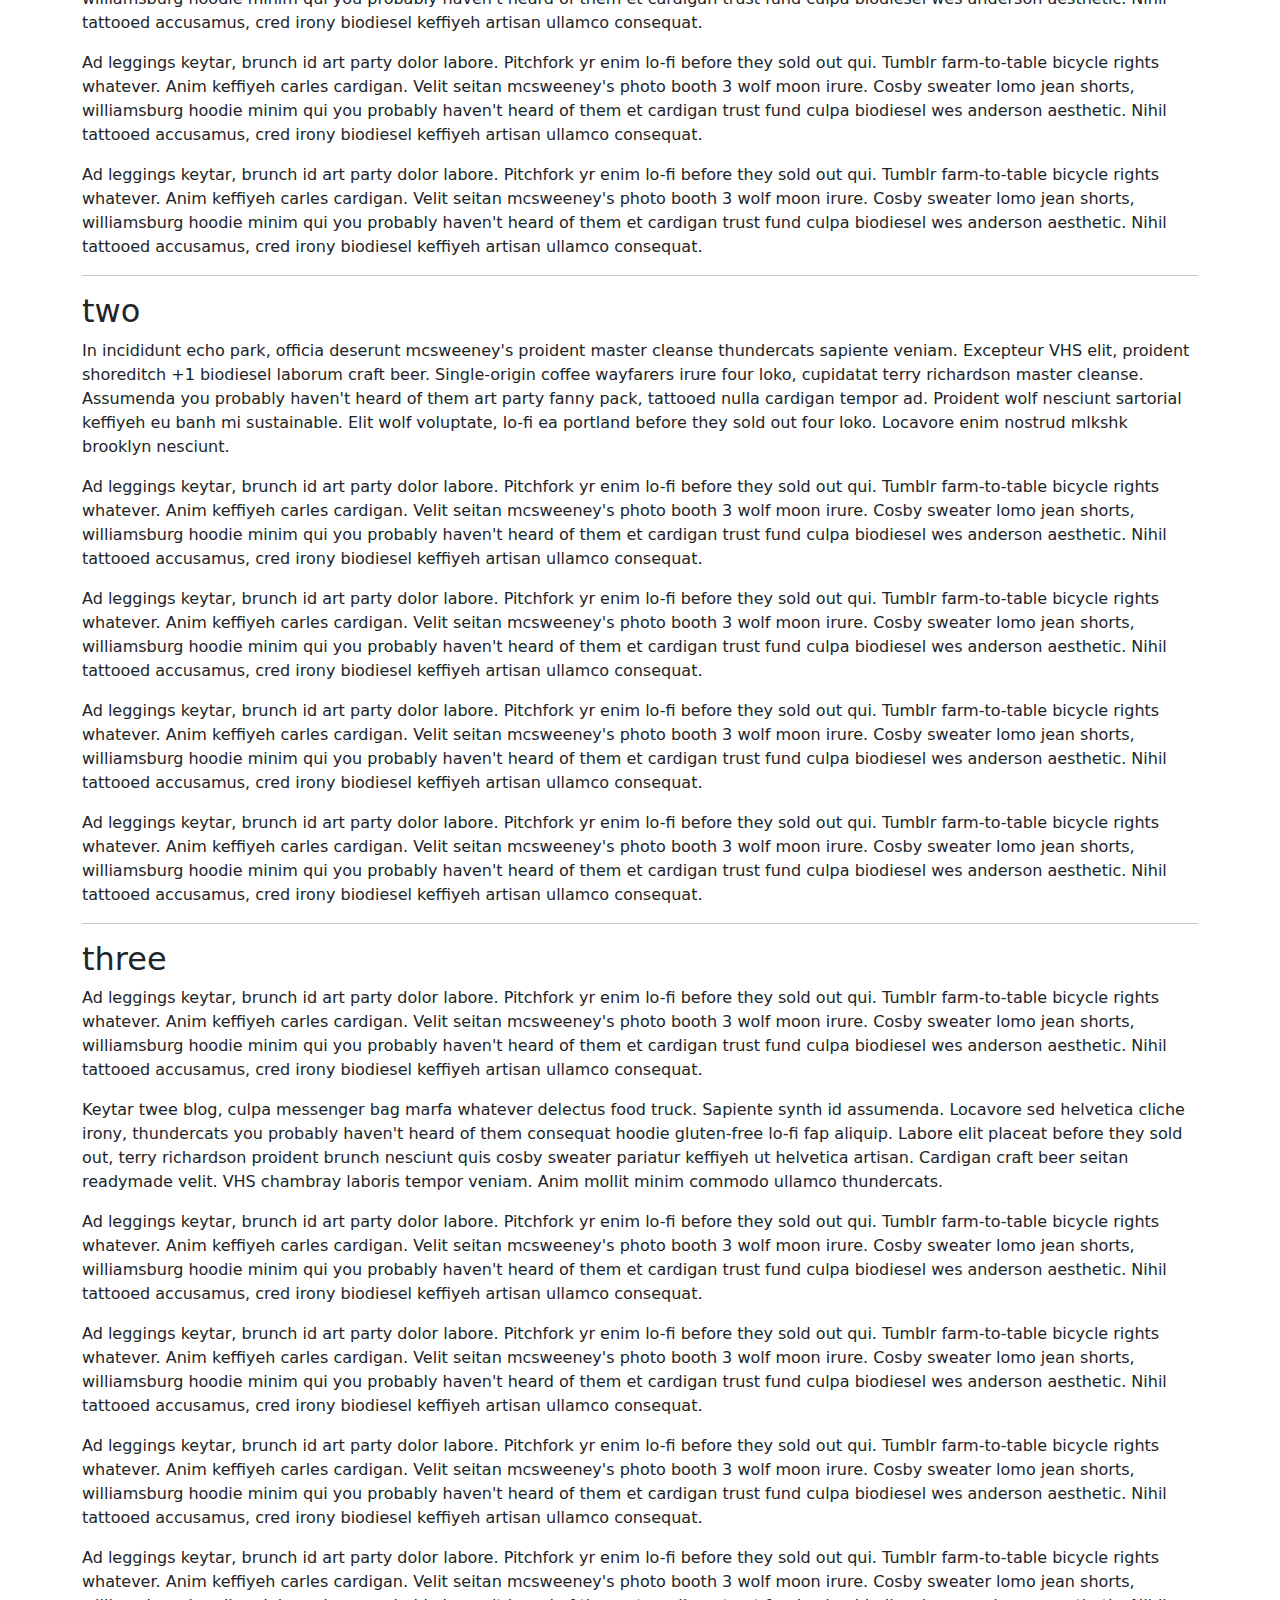
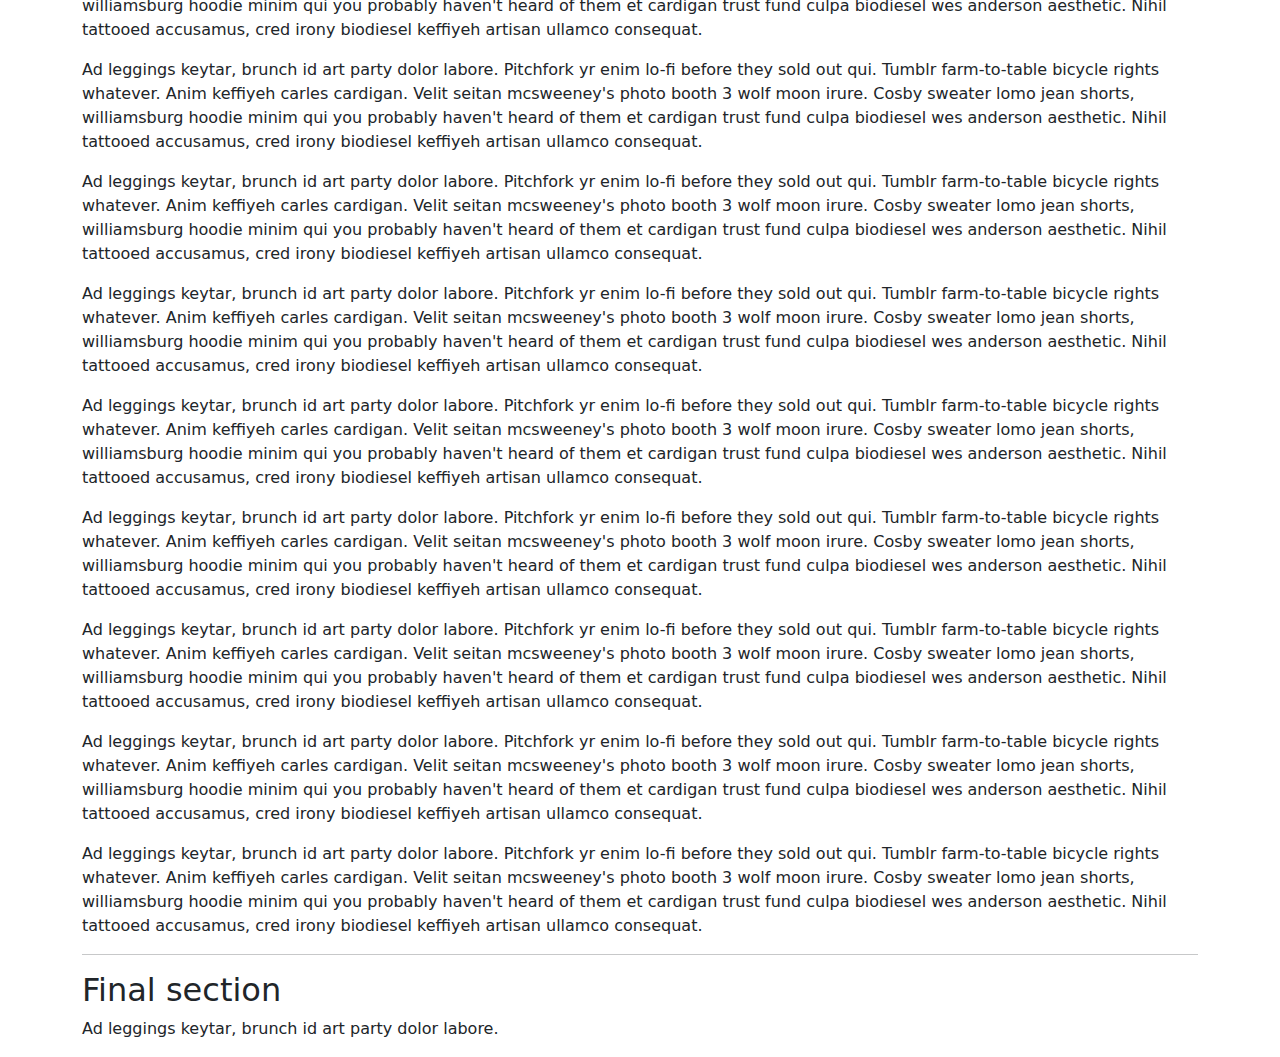
<file: admin/assets/libs/bootstrap/js/tests/visual/scrollspy.html>
<!doctype html>
<html lang="en">
  <head>
    <meta charset="utf-8">
    <meta name="viewport" content="width=device-width, initial-scale=1">
    <link href="../../../dist/css/bootstrap.min.css" rel="stylesheet">
    <title>Scrollspy</title>
    <style>
      body { padding-top: 70px; }
    </style>
  </head>
  <body data-bs-spy="scroll" data-bs-target=".navbar" data-bs-offset="70">
    <nav class="navbar navbar-expand-md navbar-dark bg-dark fixed-top">
      <a class="navbar-brand" href="#">Scrollspy test</a>
      <button class="navbar-toggler" type="button" data-bs-toggle="collapse" data-bs-target="#navbarSupportedContent" aria-controls="navbarSupportedContent" aria-expanded="false" aria-label="Toggle navigation">
        <span class="navbar-toggler-icon"></span>
      </button>
      <div class="navbar-collapse collapse" id="navbarSupportedContent">
        <ul class="navbar-nav me-auto">
          <li class="nav-item">
            <a class="nav-link" href="#fat">@fat</a>
          </li>
          <li class="nav-item">
            <a class="nav-link" href="#mdo">@mdo</a>
          </li>
          <li class="nav-item dropdown">
            <a class="nav-link dropdown-toggle" href="#" data-bs-toggle="dropdown" aria-expanded="false">Dropdown</a>
            <ul class="dropdown-menu">
              <li><a class="dropdown-item" href="#one">One</a></li>
              <li><a class="dropdown-item" href="#two">Two</a></li>
              <li><a class="dropdown-item" href="#three">Three</a></li>
            </ul>
          </li>
          <li class="nav-item">
            <a class="nav-link" href="#final">Final</a>
          </li>
        </ul>
      </div>
    </nav>
    <div class="container">
      <h2 id="fat">@fat</h2>
      <p>Ad leggings keytar, brunch id art party dolor labore. Pitchfork yr enim lo-fi before they sold out qui. Tumblr farm-to-table bicycle rights whatever. Anim keffiyeh carles cardigan. Velit seitan mcsweeney's photo booth 3 wolf moon irure. Cosby sweater lomo jean shorts, williamsburg hoodie minim qui you probably haven't heard of them et cardigan trust fund culpa biodiesel wes anderson aesthetic. Nihil tattooed accusamus, cred irony biodiesel keffiyeh artisan ullamco consequat.</p>
      <p>Ad leggings keytar, brunch id art party dolor labore. Pitchfork yr enim lo-fi before they sold out qui. Tumblr farm-to-table bicycle rights whatever. Anim keffiyeh carles cardigan. Velit seitan mcsweeney's photo booth 3 wolf moon irure. Cosby sweater lomo jean shorts, williamsburg hoodie minim qui you probably haven't heard of them et cardigan trust fund culpa biodiesel wes anderson aesthetic. Nihil tattooed accusamus, cred irony biodiesel keffiyeh artisan ullamco consequat.</p>
      <p>Ad leggings keytar, brunch id art party dolor labore. Pitchfork yr enim lo-fi before they sold out qui. Tumblr farm-to-table bicycle rights whatever. Anim keffiyeh carles cardigan. Velit seitan mcsweeney's photo booth 3 wolf moon irure. Cosby sweater lomo jean shorts, williamsburg hoodie minim qui you probably haven't heard of them et cardigan trust fund culpa biodiesel wes anderson aesthetic. Nihil tattooed accusamus, cred irony biodiesel keffiyeh artisan ullamco consequat.</p>
      <p>Ad leggings keytar, brunch id art party dolor labore. Pitchfork yr enim lo-fi before they sold out qui. Tumblr farm-to-table bicycle rights whatever. Anim keffiyeh carles cardigan. Velit seitan mcsweeney's photo booth 3 wolf moon irure. Cosby sweater lomo jean shorts, williamsburg hoodie minim qui you probably haven't heard of them et cardigan trust fund culpa biodiesel wes anderson aesthetic. Nihil tattooed accusamus, cred irony biodiesel keffiyeh artisan ullamco consequat.</p>
      <p>Ad leggings keytar, brunch id art party dolor labore. Pitchfork yr enim lo-fi before they sold out qui. Tumblr farm-to-table bicycle rights whatever. Anim keffiyeh carles cardigan. Velit seitan mcsweeney's photo booth 3 wolf moon irure. Cosby sweater lomo jean shorts, williamsburg hoodie minim qui you probably haven't heard of them et cardigan trust fund culpa biodiesel wes anderson aesthetic. Nihil tattooed accusamus, cred irony biodiesel keffiyeh artisan ullamco consequat.</p>
      <hr>
      <h2 id="mdo">@mdo</h2>
      <p>Veniam marfa mustache skateboard, adipisicing fugiat velit pitchfork beard. Freegan beard aliqua cupidatat mcsweeney's vero. Cupidatat four loko nisi, ea helvetica nulla carles. Tattooed cosby sweater food truck, mcsweeney's quis non freegan vinyl. Lo-fi wes anderson +1 sartorial. Carles non aesthetic exercitation quis gentrify. Brooklyn adipisicing craft beer vice keytar deserunt.</p>
      <p>Ad leggings keytar, brunch id art party dolor labore. Pitchfork yr enim lo-fi before they sold out qui. Tumblr farm-to-table bicycle rights whatever. Anim keffiyeh carles cardigan. Velit seitan mcsweeney's photo booth 3 wolf moon irure. Cosby sweater lomo jean shorts, williamsburg hoodie minim qui you probably haven't heard of them et cardigan trust fund culpa biodiesel wes anderson aesthetic. Nihil tattooed accusamus, cred irony biodiesel keffiyeh artisan ullamco consequat.</p>
      <p>Ad leggings keytar, brunch id art party dolor labore. Pitchfork yr enim lo-fi before they sold out qui. Tumblr farm-to-table bicycle rights whatever. Anim keffiyeh carles cardigan. Velit seitan mcsweeney's photo booth 3 wolf moon irure. Cosby sweater lomo jean shorts, williamsburg hoodie minim qui you probably haven't heard of them et cardigan trust fund culpa biodiesel wes anderson aesthetic. Nihil tattooed accusamus, cred irony biodiesel keffiyeh artisan ullamco consequat.</p>
      <p>Ad leggings keytar, brunch id art party dolor labore. Pitchfork yr enim lo-fi before they sold out qui. Tumblr farm-to-table bicycle rights whatever. Anim keffiyeh carles cardigan. Velit seitan mcsweeney's photo booth 3 wolf moon irure. Cosby sweater lomo jean shorts, williamsburg hoodie minim qui you probably haven't heard of them et cardigan trust fund culpa biodiesel wes anderson aesthetic. Nihil tattooed accusamus, cred irony biodiesel keffiyeh artisan ullamco consequat.</p>
      <p>Ad leggings keytar, brunch id art party dolor labore. Pitchfork yr enim lo-fi before they sold out qui. Tumblr farm-to-table bicycle rights whatever. Anim keffiyeh carles cardigan. Velit seitan mcsweeney's photo booth 3 wolf moon irure. Cosby sweater lomo jean shorts, williamsburg hoodie minim qui you probably haven't heard of them et cardigan trust fund culpa biodiesel wes anderson aesthetic. Nihil tattooed accusamus, cred irony biodiesel keffiyeh artisan ullamco consequat.</p>
      <hr>
      <h2 id="one">one</h2>
      <p>Occaecat commodo aliqua delectus. Fap craft beer deserunt skateboard ea. Lomo bicycle rights adipisicing banh mi, velit ea sunt next level locavore single-origin coffee in magna veniam. High life id vinyl, echo park consequat quis aliquip banh mi pitchfork. Vero VHS est adipisicing. Consectetur nisi DIY minim messenger bag. Cred ex in, sustainable delectus consectetur fanny pack iphone.</p>
      <p>Ad leggings keytar, brunch id art party dolor labore. Pitchfork yr enim lo-fi before they sold out qui. Tumblr farm-to-table bicycle rights whatever. Anim keffiyeh carles cardigan. Velit seitan mcsweeney's photo booth 3 wolf moon irure. Cosby sweater lomo jean shorts, williamsburg hoodie minim qui you probably haven't heard of them et cardigan trust fund culpa biodiesel wes anderson aesthetic. Nihil tattooed accusamus, cred irony biodiesel keffiyeh artisan ullamco consequat.</p>
      <p>Ad leggings keytar, brunch id art party dolor labore. Pitchfork yr enim lo-fi before they sold out qui. Tumblr farm-to-table bicycle rights whatever. Anim keffiyeh carles cardigan. Velit seitan mcsweeney's photo booth 3 wolf moon irure. Cosby sweater lomo jean shorts, williamsburg hoodie minim qui you probably haven't heard of them et cardigan trust fund culpa biodiesel wes anderson aesthetic. Nihil tattooed accusamus, cred irony biodiesel keffiyeh artisan ullamco consequat.</p>
      <p>Ad leggings keytar, brunch id art party dolor labore. Pitchfork yr enim lo-fi before they sold out qui. Tumblr farm-to-table bicycle rights whatever. Anim keffiyeh carles cardigan. Velit seitan mcsweeney's photo booth 3 wolf moon irure. Cosby sweater lomo jean shorts, williamsburg hoodie minim qui you probably haven't heard of them et cardigan trust fund culpa biodiesel wes anderson aesthetic. Nihil tattooed accusamus, cred irony biodiesel keffiyeh artisan ullamco consequat.</p>
      <p>Ad leggings keytar, brunch id art party dolor labore. Pitchfork yr enim lo-fi before they sold out qui. Tumblr farm-to-table bicycle rights whatever. Anim keffiyeh carles cardigan. Velit seitan mcsweeney's photo booth 3 wolf moon irure. Cosby sweater lomo jean shorts, williamsburg hoodie minim qui you probably haven't heard of them et cardigan trust fund culpa biodiesel wes anderson aesthetic. Nihil tattooed accusamus, cred irony biodiesel keffiyeh artisan ullamco consequat.</p>
      <hr>
      <h2 id="two">two</h2>
      <p>In incididunt echo park, officia deserunt mcsweeney's proident master cleanse thundercats sapiente veniam. Excepteur VHS elit, proident shoreditch +1 biodiesel laborum craft beer. Single-origin coffee wayfarers irure four loko, cupidatat terry richardson master cleanse. Assumenda you probably haven't heard of them art party fanny pack, tattooed nulla cardigan tempor ad. Proident wolf nesciunt sartorial keffiyeh eu banh mi sustainable. Elit wolf voluptate, lo-fi ea portland before they sold out four loko. Locavore enim nostrud mlkshk brooklyn nesciunt.</p>
      <p>Ad leggings keytar, brunch id art party dolor labore. Pitchfork yr enim lo-fi before they sold out qui. Tumblr farm-to-table bicycle rights whatever. Anim keffiyeh carles cardigan. Velit seitan mcsweeney's photo booth 3 wolf moon irure. Cosby sweater lomo jean shorts, williamsburg hoodie minim qui you probably haven't heard of them et cardigan trust fund culpa biodiesel wes anderson aesthetic. Nihil tattooed accusamus, cred irony biodiesel keffiyeh artisan ullamco consequat.</p>
      <p>Ad leggings keytar, brunch id art party dolor labore. Pitchfork yr enim lo-fi before they sold out qui. Tumblr farm-to-table bicycle rights whatever. Anim keffiyeh carles cardigan. Velit seitan mcsweeney's photo booth 3 wolf moon irure. Cosby sweater lomo jean shorts, williamsburg hoodie minim qui you probably haven't heard of them et cardigan trust fund culpa biodiesel wes anderson aesthetic. Nihil tattooed accusamus, cred irony biodiesel keffiyeh artisan ullamco consequat.</p>
      <p>Ad leggings keytar, brunch id art party dolor labore. Pitchfork yr enim lo-fi before they sold out qui. Tumblr farm-to-table bicycle rights whatever. Anim keffiyeh carles cardigan. Velit seitan mcsweeney's photo booth 3 wolf moon irure. Cosby sweater lomo jean shorts, williamsburg hoodie minim qui you probably haven't heard of them et cardigan trust fund culpa biodiesel wes anderson aesthetic. Nihil tattooed accusamus, cred irony biodiesel keffiyeh artisan ullamco consequat.</p>
      <p>Ad leggings keytar, brunch id art party dolor labore. Pitchfork yr enim lo-fi before they sold out qui. Tumblr farm-to-table bicycle rights whatever. Anim keffiyeh carles cardigan. Velit seitan mcsweeney's photo booth 3 wolf moon irure. Cosby sweater lomo jean shorts, williamsburg hoodie minim qui you probably haven't heard of them et cardigan trust fund culpa biodiesel wes anderson aesthetic. Nihil tattooed accusamus, cred irony biodiesel keffiyeh artisan ullamco consequat.</p>
      <hr>
      <h2 id="three">three</h2>
      <p>Ad leggings keytar, brunch id art party dolor labore. Pitchfork yr enim lo-fi before they sold out qui. Tumblr farm-to-table bicycle rights whatever. Anim keffiyeh carles cardigan. Velit seitan mcsweeney's photo booth 3 wolf moon irure. Cosby sweater lomo jean shorts, williamsburg hoodie minim qui you probably haven't heard of them et cardigan trust fund culpa biodiesel wes anderson aesthetic. Nihil tattooed accusamus, cred irony biodiesel keffiyeh artisan ullamco consequat.</p>
      <p>Keytar twee blog, culpa messenger bag marfa whatever delectus food truck. Sapiente synth id assumenda. Locavore sed helvetica cliche irony, thundercats you probably haven't heard of them consequat hoodie gluten-free lo-fi fap aliquip. Labore elit placeat before they sold out, terry richardson proident brunch nesciunt quis cosby sweater pariatur keffiyeh ut helvetica artisan. Cardigan craft beer seitan readymade velit. VHS chambray laboris tempor veniam. Anim mollit minim commodo ullamco thundercats.</p>
      <p>Ad leggings keytar, brunch id art party dolor labore. Pitchfork yr enim lo-fi before they sold out qui. Tumblr farm-to-table bicycle rights whatever. Anim keffiyeh carles cardigan. Velit seitan mcsweeney's photo booth 3 wolf moon irure. Cosby sweater lomo jean shorts, williamsburg hoodie minim qui you probably haven't heard of them et cardigan trust fund culpa biodiesel wes anderson aesthetic. Nihil tattooed accusamus, cred irony biodiesel keffiyeh artisan ullamco consequat.</p>
      <p>Ad leggings keytar, brunch id art party dolor labore. Pitchfork yr enim lo-fi before they sold out qui. Tumblr farm-to-table bicycle rights whatever. Anim keffiyeh carles cardigan. Velit seitan mcsweeney's photo booth 3 wolf moon irure. Cosby sweater lomo jean shorts, williamsburg hoodie minim qui you probably haven't heard of them et cardigan trust fund culpa biodiesel wes anderson aesthetic. Nihil tattooed accusamus, cred irony biodiesel keffiyeh artisan ullamco consequat.</p>
      <p>Ad leggings keytar, brunch id art party dolor labore. Pitchfork yr enim lo-fi before they sold out qui. Tumblr farm-to-table bicycle rights whatever. Anim keffiyeh carles cardigan. Velit seitan mcsweeney's photo booth 3 wolf moon irure. Cosby sweater lomo jean shorts, williamsburg hoodie minim qui you probably haven't heard of them et cardigan trust fund culpa biodiesel wes anderson aesthetic. Nihil tattooed accusamus, cred irony biodiesel keffiyeh artisan ullamco consequat.</p>
      <p>Ad leggings keytar, brunch id art party dolor labore. Pitchfork yr enim lo-fi before they sold out qui. Tumblr farm-to-table bicycle rights whatever. Anim keffiyeh carles cardigan. Velit seitan mcsweeney's photo booth 3 wolf moon irure. Cosby sweater lomo jean shorts, williamsburg hoodie minim qui you probably haven't heard of them et cardigan trust fund culpa biodiesel wes anderson aesthetic. Nihil tattooed accusamus, cred irony biodiesel keffiyeh artisan ullamco consequat.</p>
      <p>Ad leggings keytar, brunch id art party dolor labore. Pitchfork yr enim lo-fi before they sold out qui. Tumblr farm-to-table bicycle rights whatever. Anim keffiyeh carles cardigan. Velit seitan mcsweeney's photo booth 3 wolf moon irure. Cosby sweater lomo jean shorts, williamsburg hoodie minim qui you probably haven't heard of them et cardigan trust fund culpa biodiesel wes anderson aesthetic. Nihil tattooed accusamus, cred irony biodiesel keffiyeh artisan ullamco consequat.</p>
      <p>Ad leggings keytar, brunch id art party dolor labore. Pitchfork yr enim lo-fi before they sold out qui. Tumblr farm-to-table bicycle rights whatever. Anim keffiyeh carles cardigan. Velit seitan mcsweeney's photo booth 3 wolf moon irure. Cosby sweater lomo jean shorts, williamsburg hoodie minim qui you probably haven't heard of them et cardigan trust fund culpa biodiesel wes anderson aesthetic. Nihil tattooed accusamus, cred irony biodiesel keffiyeh artisan ullamco consequat.</p>
      <p>Ad leggings keytar, brunch id art party dolor labore. Pitchfork yr enim lo-fi before they sold out qui. Tumblr farm-to-table bicycle rights whatever. Anim keffiyeh carles cardigan. Velit seitan mcsweeney's photo booth 3 wolf moon irure. Cosby sweater lomo jean shorts, williamsburg hoodie minim qui you probably haven't heard of them et cardigan trust fund culpa biodiesel wes anderson aesthetic. Nihil tattooed accusamus, cred irony biodiesel keffiyeh artisan ullamco consequat.</p>
      <p>Ad leggings keytar, brunch id art party dolor labore. Pitchfork yr enim lo-fi before they sold out qui. Tumblr farm-to-table bicycle rights whatever. Anim keffiyeh carles cardigan. Velit seitan mcsweeney's photo booth 3 wolf moon irure. Cosby sweater lomo jean shorts, williamsburg hoodie minim qui you probably haven't heard of them et cardigan trust fund culpa biodiesel wes anderson aesthetic. Nihil tattooed accusamus, cred irony biodiesel keffiyeh artisan ullamco consequat.</p>
      <p>Ad leggings keytar, brunch id art party dolor labore. Pitchfork yr enim lo-fi before they sold out qui. Tumblr farm-to-table bicycle rights whatever. Anim keffiyeh carles cardigan. Velit seitan mcsweeney's photo booth 3 wolf moon irure. Cosby sweater lomo jean shorts, williamsburg hoodie minim qui you probably haven't heard of them et cardigan trust fund culpa biodiesel wes anderson aesthetic. Nihil tattooed accusamus, cred irony biodiesel keffiyeh artisan ullamco consequat.</p>
      <p>Ad leggings keytar, brunch id art party dolor labore. Pitchfork yr enim lo-fi before they sold out qui. Tumblr farm-to-table bicycle rights whatever. Anim keffiyeh carles cardigan. Velit seitan mcsweeney's photo booth 3 wolf moon irure. Cosby sweater lomo jean shorts, williamsburg hoodie minim qui you probably haven't heard of them et cardigan trust fund culpa biodiesel wes anderson aesthetic. Nihil tattooed accusamus, cred irony biodiesel keffiyeh artisan ullamco consequat.</p>
      <p>Ad leggings keytar, brunch id art party dolor labore. Pitchfork yr enim lo-fi before they sold out qui. Tumblr farm-to-table bicycle rights whatever. Anim keffiyeh carles cardigan. Velit seitan mcsweeney's photo booth 3 wolf moon irure. Cosby sweater lomo jean shorts, williamsburg hoodie minim qui you probably haven't heard of them et cardigan trust fund culpa biodiesel wes anderson aesthetic. Nihil tattooed accusamus, cred irony biodiesel keffiyeh artisan ullamco consequat.</p>
      <p>Ad leggings keytar, brunch id art party dolor labore. Pitchfork yr enim lo-fi before they sold out qui. Tumblr farm-to-table bicycle rights whatever. Anim keffiyeh carles cardigan. Velit seitan mcsweeney's photo booth 3 wolf moon irure. Cosby sweater lomo jean shorts, williamsburg hoodie minim qui you probably haven't heard of them et cardigan trust fund culpa biodiesel wes anderson aesthetic. Nihil tattooed accusamus, cred irony biodiesel keffiyeh artisan ullamco consequat.</p>
      <hr>
      <h2 id="final">Final section</h2>
      <p>Ad leggings keytar, brunch id art party dolor labore.</p>
    </div>

    <script src="../../../dist/js/bootstrap.bundle.js"></script>
  </body>
</html>
</file>
<file: client/login.css>
@import url('https://fonts.googleapis.com/css2?family=Kanit:ital,wght@0,600;1,500&family=Noto+Sans:ital,wght@0,500;1,300&family=Poppins:wght@400;500;600;700&family=Roboto:ital,wght@1,300&display=swap');


body{
    min-height: 100vh;
    min-width: 100%;
    background-color: black;
    margin: 0;
    font-family: Poppins;
    font-style: normal;
    line-height: 55%;
}


textarea:focus, input:focus{
    outline: none;
}


#bars{
    display: none;
}

.navbar{
    display: none;
    position: absolute;
    width: 95%;
    height: 15.8%;
    background-color: #DEDCDC;
    border-radius: 75px 75px 75px 75px;
    top: 12px;
    left: 36px;
}

.navbar h1{
    position: absolute;
    top:0px;
    left: 135px;
    width: 452px;
    height: 69px;
    display: flex;
    flex-direction: column;
    justify-content: center;
    color: #000;
    font-size: 48px;
    font-weight: 700;
    cursor: pointer;
}

#nav-icon{
    width: 60px;
    height: 60px;
    position: absolute;
    top: 29px;
    left: 72px; 
}

.navbar ul{
    position: absolute;
    top: 19px;
    right: 140px;
    display: flex;
    flex-direction: row;
    gap: 80px;
    list-style-type: none;
    font-size: 40px;
    font-weight: 600;
}

.navbar li:hover{
    cursor: pointer;
}

.login-form{
    display: none;
    position: absolute;
    top: 196px;
    left: 90px;
    width: 566px;
    height: 471px;
    border-radius: 39px;
    background-color: #4040407c;
    font-size: 32px;
    
}

#user-l{
    color: #D9D9D9;
    position: absolute;
    top: 75px;
    left: 60px;
    font-weight: 600;
}

#user-i{
    position: absolute;
    top: 105px;
    left: 46px;
    width: 474px;
    height: 54px;
    border-radius: 25px;
}

#user-i[type=text]{
    position: absolute;
    color: #000;
    font-family: Poppins;
    font-style: normal;
    font-size: 32px;
    font-weight: 400;
    padding-left: 12px;
}

#pass-l{
    color: #D9D9D9;
    position: absolute;
    top: 214px;
    left: 60px;
    font-weight: 600;
}

#pass-i{
    position: absolute;
    top: 249px;
    left: 46px;
    width: 474px;
    height: 54px;
    border-radius: 25px;
}


#pass-i[type=password]{
    position: absolute;
    color: #000;
    font-family: Poppins;
    font-style: normal;
    font-size: 32px;
    font-weight: 400;
    padding-left: 12px;
}

#submit-btn{
    background-color: #801010;
    width: 176px;
    height: 61px;
    position: absolute;
    left: 46px;
    top: 365px;
    border-radius: 25px;
    border-width: 0.5px;
    cursor: pointer;
}

#submit-btn[type='submit']{
    color: #FFF;
    font-family: Poppins;
    font-style: normal;
    font-size: 32px;
    font-weight: 400;
}

#forgot{
    font-size: 24px;
    font-weight: 600;
    color: #BB0808;
    position: absolute;
    top: 389px;
    left: 271px;
    cursor: pointer;
}


#amb-img{
    display: none;
    position: absolute;
    top: 200px;
    left: 882px;
    width: 500px;
    height: auto;
}


.register{
    position: absolute;
    width: 90%;
    height: 110vh;
    background-color: #4040406f;
    top: 23%;
    left: 90px;
    border-radius: 27px 27px 0px 0px;
}

.register h1{
    color: #FFF;
    font-size: 40px;
    position: absolute;
    left: 43%;
    top: 3%;
}

label{
    color: white;
    font-size: 28px;
    font-family: Poppins;
}

input{
    color: #D9D9D9;
    width: 522px;
    height: 54px;
    border-radius: 9px;
}

.register form{
    position: absolute;
    top: 105px;
    left: 410px;
    display: flex;
    flex-direction: column;
    gap: 30px;
    align-items: center;
}

.text-input[type=text]{
    color: #000;
    font-size: 25px;
    font-family: Poppins;
    text-indent: 10px;
}

#r-submit-btn{
    background-color: #801010;
    width: 176px;
    height: 61px;
    position: absolute;
    left: 46px;
    top: 656px;
    border-radius: 25px;
    border-width: 0.5px;
    cursor: pointer;
}

#r-submit-btn[type='submit']{
    color: #FFF;
    font-family: Poppins;
    font-style: normal;
    font-size: 32px;
    font-weight: 400;
}




@media only screen and (max-width: 800px){
    
    .navbar{
        width: 100%;
        height: 108px;
        margin: 0;
    }

    body{
        font-size: 24px;
        min-height: max-content;
        min-width: max-content;
    }

    .navbar h1{
        font-size: 28px;
        top: -2px;
        left: 27px;
        width: 167px;
    }

    .navbar ul{
        display: none;
    }

    #amb-img{
        display: block;
        width: 224px;
        height: auto;
        top: 127px;
        left: 67px;
    }

    .login-form{
        width: 297px;
        height: 322px;
        top: 361px;
        left: 32px;
        font-size: 20px;
        border-radius: 18px;
        background-color: #40404057;
    }

    #user-l,#pass-l{
        left: 90px;
        font-size: 20px;
    }

    #user-l{
        top: 30px;
    }

    #user-i{
        top: 60px;
    }

    #pass-l{
        top: 150px;
    }

    #pass-i{
        top: 180px;
    }

    #pass-i,#user-i{
        width: 243px;
        height: 34px;
        left: 17px;
    }

    #pass-i[type="password"],#user-i[type="text"]{
        font-size: 20px;
    }

    #bars{
        position: absolute;
        display: block;
        width: 42px;
        height: auto;
        right: 39px;
        top: 28px;
    }

    #submit-btn{
        width: 114px;
        height: 40px;
        border-width: 0px;
    }

    #submit-btn[type="submit"]{
        font-size: 20px;
        left: 22px;
        top: 258px;
    }

    #forgot{
        font-size: 20px;
        text-align: center;
        top: 249px;
        left: 144px;
        line-height: 1.3;
    }


}
</file>
<file: client/driver.css>
@import url('https://fonts.googleapis.com/css2?family=Kanit:ital,wght@0,600;1,500&family=Noto+Sans:ital,wght@0,500;1,300&family=Poppins:wght@400;500;600;700&family=Roboto:ital,wght@1,300&display=swap');

body{
    display: block;
    min-height: 100vh;
    min-width: 100%;
    background-color: black;
    margin: 0;
    font-family: Poppins;
    font-style: normal;
    line-height: 55%;
}

.navbar{
  display: block;
  position: absolute;
  width: 95%;
  height: 15.8%;
  background-color: #DEDCDC;
  border-radius: 75px 75px 75px 75px;
  top: 12px;
  left: 36px;
}

.navbar h1{
  position: absolute;
  top:23px;
  left: 135px;
  width: 452px;
  height: 69px;
  display: flex;
  flex-direction: column;
  justify-content: center;
  color: #000;
  font-size: 48px;
  font-weight: 700;
  cursor: pointer;
}

#nav-icon{
  width: 60px;
  height: 60px;
  position: absolute;
  top: 29px;
  left: 72px; 
}

#bars{
  display: none;
}

.navbar ul{
    position: absolute;
    top: 59px;
    right: 140px;
    display: flex;
    flex-direction: row;
    gap: 50px;
    list-style-type: none;
    font-size: 32px;
    font-weight: 600;
}

.navbar li:hover{
    cursor: pointer;
}

.loading{
    display: block;
    width: 100%;
    height: 100vh;
    z-index: 5;
}

.loading h1{
    position: absolute;
    color: #d90707;
    top: 433px;
    left: 475px;
}


#hospital-plus{
    position: absolute;
    width: 110px;
    height: auto;
    top: 281px;
    left: 700px;
    animation: mymove 2s infinite;
}

@keyframes mymove {
    50% {transform: rotate(180deg);}
    100% {transform: rotate(360deg);}
  }


.driver-page{
    display: none;
    width: 1390px;
    height: 75vh;
    background-color: #404040;
    position: absolute;
    top: 187px;
    left: 65px;
    border-radius: 48px 48px 0px 0px;
    
}


#driver-details{
    display: block;
    position: absolute;
}

.driver-page h1{
    color: #fff;
    position: absolute;
    top: 97px;
    left: 572px;
    width: 500px;
}

#ambulance-driver{
    position: absolute;
    top: 200px;
    left: 104px;
    width: 300px;
    height: auto;
    filter: brightness(0) saturate(100%) invert(100%) sepia(0%) saturate(0%) hue-rotate(93deg) brightness(103%) contrast(103%); 
}

.details{
    position: absolute;
    display: flex;
    flex-direction: column;
    gap: 8px;
    width: 417px;
    top: 199px;
    left: 572px;
}

.driver-page p{
    color: #fff;
    font-size: 24px;
    top: 30px;
    line-height: normal;
}

#d-loca{
    height: 50px;
}
</file>
<file: driver/assets/css/datatables.css>
:root{--dt-row-selected: 13, 110, 253;--dt-row-selected-text: 255, 255, 255;--dt-row-selected-link: 9, 10, 11}table.dataTable td.dt-control{text-align:center;cursor:pointer}table.dataTable td.dt-control:before{height:1em;width:1em;margin-top:-9px;display:inline-block;color:white;border:.15em solid white;border-radius:1em;box-shadow:0 0 .2em #444;box-sizing:content-box;text-align:center;text-indent:0 !important;font-family:"Courier New",Courier,monospace;line-height:1em;content:"+";background-color:#31b131}table.dataTable tr.dt-hasChild td.dt-control:before{content:"-";background-color:#d33333}table.dataTable thead>tr>th.sorting,table.dataTable thead>tr>th.sorting_asc,table.dataTable thead>tr>th.sorting_desc,table.dataTable thead>tr>th.sorting_asc_disabled,table.dataTable thead>tr>th.sorting_desc_disabled,table.dataTable thead>tr>td.sorting,table.dataTable thead>tr>td.sorting_asc,table.dataTable thead>tr>td.sorting_desc,table.dataTable thead>tr>td.sorting_asc_disabled,table.dataTable thead>tr>td.sorting_desc_disabled{cursor:pointer;position:relative;padding-right:26px}table.dataTable thead>tr>th.sorting:before,table.dataTable thead>tr>th.sorting:after,table.dataTable thead>tr>th.sorting_asc:before,table.dataTable thead>tr>th.sorting_asc:after,table.dataTable thead>tr>th.sorting_desc:before,table.dataTable thead>tr>th.sorting_desc:after,table.dataTable thead>tr>th.sorting_asc_disabled:before,table.dataTable thead>tr>th.sorting_asc_disabled:after,table.dataTable thead>tr>th.sorting_desc_disabled:before,table.dataTable thead>tr>th.sorting_desc_disabled:after,table.dataTable thead>tr>td.sorting:before,table.dataTable thead>tr>td.sorting:after,table.dataTable thead>tr>td.sorting_asc:before,table.dataTable thead>tr>td.sorting_asc:after,table.dataTable thead>tr>td.sorting_desc:before,table.dataTable thead>tr>td.sorting_desc:after,table.dataTable thead>tr>td.sorting_asc_disabled:before,table.dataTable thead>tr>td.sorting_asc_disabled:after,table.dataTable thead>tr>td.sorting_desc_disabled:before,table.dataTable thead>tr>td.sorting_desc_disabled:after{position:absolute;display:block;opacity:.125;right:10px;line-height:9px;font-size:.8em}table.dataTable thead>tr>th.sorting:before,table.dataTable thead>tr>th.sorting_asc:before,table.dataTable thead>tr>th.sorting_desc:before,table.dataTable thead>tr>th.sorting_asc_disabled:before,table.dataTable thead>tr>th.sorting_desc_disabled:before,table.dataTable thead>tr>td.sorting:before,table.dataTable thead>tr>td.sorting_asc:before,table.dataTable thead>tr>td.sorting_desc:before,table.dataTable thead>tr>td.sorting_asc_disabled:before,table.dataTable thead>tr>td.sorting_desc_disabled:before{bottom:50%;content:"▲";content:"▲"/""}table.dataTable thead>tr>th.sorting:after,table.dataTable thead>tr>th.sorting_asc:after,table.dataTable thead>tr>th.sorting_desc:after,table.dataTable thead>tr>th.sorting_asc_disabled:after,table.dataTable thead>tr>th.sorting_desc_disabled:after,table.dataTable thead>tr>td.sorting:after,table.dataTable thead>tr>td.sorting_asc:after,table.dataTable thead>tr>td.sorting_desc:after,table.dataTable thead>tr>td.sorting_asc_disabled:after,table.dataTable thead>tr>td.sorting_desc_disabled:after{top:50%;content:"▼";content:"▼"/""}table.dataTable thead>tr>th.sorting_asc:before,table.dataTable thead>tr>th.sorting_desc:after,table.dataTable thead>tr>td.sorting_asc:before,table.dataTable thead>tr>td.sorting_desc:after{opacity:.6}table.dataTable thead>tr>th.sorting_desc_disabled:after,table.dataTable thead>tr>th.sorting_asc_disabled:before,table.dataTable thead>tr>td.sorting_desc_disabled:after,table.dataTable thead>tr>td.sorting_asc_disabled:before{display:none}table.dataTable thead>tr>th:active,table.dataTable thead>tr>td:active{outline:none}div.dataTables_scrollBody>table.dataTable>thead>tr>th:before,div.dataTables_scrollBody>table.dataTable>thead>tr>th:after,div.dataTables_scrollBody>table.dataTable>thead>tr>td:before,div.dataTables_scrollBody>table.dataTable>thead>tr>td:after{display:none}div.dataTables_processing{position:absolute;top:50%;left:50%;width:200px;margin-left:-100px;margin-top:-26px;text-align:center;padding:2px}div.dataTables_processing>div:last-child{position:relative;width:80px;height:15px;margin:1em auto}div.dataTables_processing>div:last-child>div{position:absolute;top:0;width:13px;height:13px;border-radius:50%;background:rgb(13, 110, 253);background:rgb(var(--dt-row-selected));animation-timing-function:cubic-bezier(0, 1, 1, 0)}div.dataTables_processing>div:last-child>div:nth-child(1){left:8px;animation:datatables-loader-1 .6s infinite}div.dataTables_processing>div:last-child>div:nth-child(2){left:8px;animation:datatables-loader-2 .6s infinite}div.dataTables_processing>div:last-child>div:nth-child(3){left:32px;animation:datatables-loader-2 .6s infinite}div.dataTables_processing>div:last-child>div:nth-child(4){left:56px;animation:datatables-loader-3 .6s infinite}@keyframes datatables-loader-1{0%{transform:scale(0)}100%{transform:scale(1)}}@keyframes datatables-loader-3{0%{transform:scale(1)}100%{transform:scale(0)}}@keyframes datatables-loader-2{0%{transform:translate(0, 0)}100%{transform:translate(24px, 0)}}table.dataTable.nowrap th,table.dataTable.nowrap td{white-space:nowrap}table.dataTable th.dt-left,table.dataTable td.dt-left{text-align:left}table.dataTable th.dt-center,table.dataTable td.dt-center,table.dataTable td.dataTables_empty{text-align:center}table.dataTable th.dt-right,table.dataTable td.dt-right{text-align:right}table.dataTable th.dt-justify,table.dataTable td.dt-justify{text-align:justify}table.dataTable th.dt-nowrap,table.dataTable td.dt-nowrap{white-space:nowrap}table.dataTable thead th,table.dataTable thead td,table.dataTable tfoot th,table.dataTable tfoot td{text-align:left}table.dataTable thead th.dt-head-left,table.dataTable thead td.dt-head-left,table.dataTable tfoot th.dt-head-left,table.dataTable tfoot td.dt-head-left{text-align:left}table.dataTable thead th.dt-head-center,table.dataTable thead td.dt-head-center,table.dataTable tfoot th.dt-head-center,table.dataTable tfoot td.dt-head-center{text-align:center}table.dataTable thead th.dt-head-right,table.dataTable thead td.dt-head-right,table.dataTable tfoot th.dt-head-right,table.dataTable tfoot td.dt-head-right{text-align:right}table.dataTable thead th.dt-head-justify,table.dataTable thead td.dt-head-justify,table.dataTable tfoot th.dt-head-justify,table.dataTable tfoot td.dt-head-justify{text-align:justify}table.dataTable thead th.dt-head-nowrap,table.dataTable thead td.dt-head-nowrap,table.dataTable tfoot th.dt-head-nowrap,table.dataTable tfoot td.dt-head-nowrap{white-space:nowrap}table.dataTable tbody th.dt-body-left,table.dataTable tbody td.dt-body-left{text-align:left}table.dataTable tbody th.dt-body-center,table.dataTable tbody td.dt-body-center{text-align:center}table.dataTable tbody th.dt-body-right,table.dataTable tbody td.dt-body-right{text-align:right}table.dataTable tbody th.dt-body-justify,table.dataTable tbody td.dt-body-justify{text-align:justify}table.dataTable tbody th.dt-body-nowrap,table.dataTable tbody td.dt-body-nowrap{white-space:nowrap}table.dataTable{width:100%;margin:0 auto;clear:both;border-collapse:separate;border-spacing:0}table.dataTable thead th,table.dataTable tfoot th{font-weight:bold}table.dataTable thead th,table.dataTable thead td{padding:10px;border-bottom:1px solid rgba(0, 0, 0, 0.3)}table.dataTable thead th:active,table.dataTable thead td:active{outline:none}table.dataTable tfoot th,table.dataTable tfoot td{padding:10px 10px 6px 10px;border-top:1px solid rgba(0, 0, 0, 0.3)}table.dataTable tbody tr{background-color:transparent}table.dataTable tbody tr.selected>*{box-shadow:inset 0 0 0 9999px rgba(13, 110, 253, 0.9);box-shadow:inset 0 0 0 9999px rgba(var(--dt-row-selected), 0.9);color:rgb(255, 255, 255);color:rgb(var(--dt-row-selected-text))}table.dataTable tbody tr.selected a{color:rgb(9, 10, 11);color:rgb(var(--dt-row-selected-link))}table.dataTable tbody th,table.dataTable tbody td{padding:8px 10px}table.dataTable.row-border tbody th,table.dataTable.row-border tbody td,table.dataTable.display tbody th,table.dataTable.display tbody td{border-top:1px solid rgba(0, 0, 0, 0.15)}table.dataTable.row-border tbody tr:first-child th,table.dataTable.row-border tbody tr:first-child td,table.dataTable.display tbody tr:first-child th,table.dataTable.display tbody tr:first-child td{border-top:none}table.dataTable.cell-border tbody th,table.dataTable.cell-border tbody td{border-top:1px solid rgba(0, 0, 0, 0.15);border-right:1px solid rgba(0, 0, 0, 0.15)}table.dataTable.cell-border tbody tr th:first-child,table.dataTable.cell-border tbody tr td:first-child{border-left:1px solid rgba(0, 0, 0, 0.15)}table.dataTable.cell-border tbody tr:first-child th,table.dataTable.cell-border tbody tr:first-child td{border-top:none}table.dataTable.stripe>tbody>tr.odd>*,table.dataTable.display>tbody>tr.odd>*{box-shadow:inset 0 0 0 9999px rgba(0, 0, 0, 0.023)}table.dataTable.stripe>tbody>tr.odd.selected>*,table.dataTable.display>tbody>tr.odd.selected>*{box-shadow:inset 0 0 0 9999px rgba(13, 110, 253, 0.923);box-shadow:inset 0 0 0 9999px rgba(var(--dt-row-selected, 0.923))}table.dataTable.hover>tbody>tr:hover>*,table.dataTable.display>tbody>tr:hover>*{box-shadow:inset 0 0 0 9999px rgba(0, 0, 0, 0.035)}table.dataTable.hover>tbody>tr.selected:hover>*,table.dataTable.display>tbody>tr.selected:hover>*{box-shadow:inset 0 0 0 9999px #0d6efd !important;box-shadow:inset 0 0 0 9999px rgba(var(--dt-row-selected, 1)) !important}table.dataTable.order-column>tbody tr>.sorting_1,table.dataTable.order-column>tbody tr>.sorting_2,table.dataTable.order-column>tbody tr>.sorting_3,table.dataTable.display>tbody tr>.sorting_1,table.dataTable.display>tbody tr>.sorting_2,table.dataTable.display>tbody tr>.sorting_3{box-shadow:inset 0 0 0 9999px rgba(0, 0, 0, 0.019)}table.dataTable.order-column>tbody tr.selected>.sorting_1,table.dataTable.order-column>tbody tr.selected>.sorting_2,table.dataTable.order-column>tbody tr.selected>.sorting_3,table.dataTable.display>tbody tr.selected>.sorting_1,table.dataTable.display>tbody tr.selected>.sorting_2,table.dataTable.display>tbody tr.selected>.sorting_3{box-shadow:inset 0 0 0 9999px rgba(13, 110, 253, 0.919);box-shadow:inset 0 0 0 9999px rgba(var(--dt-row-selected, 0.919))}table.dataTable.display>tbody>tr.odd>.sorting_1,table.dataTable.order-column.stripe>tbody>tr.odd>.sorting_1{box-shadow:inset 0 0 0 9999px rgba(0, 0, 0, 0.054)}table.dataTable.display>tbody>tr.odd>.sorting_2,table.dataTable.order-column.stripe>tbody>tr.odd>.sorting_2{box-shadow:inset 0 0 0 9999px rgba(0, 0, 0, 0.047)}table.dataTable.display>tbody>tr.odd>.sorting_3,table.dataTable.order-column.stripe>tbody>tr.odd>.sorting_3{box-shadow:inset 0 0 0 9999px rgba(0, 0, 0, 0.039)}table.dataTable.display>tbody>tr.odd.selected>.sorting_1,table.dataTable.order-column.stripe>tbody>tr.odd.selected>.sorting_1{box-shadow:inset 0 0 0 9999px rgba(13, 110, 253, 0.954);box-shadow:inset 0 0 0 9999px rgba(var(--dt-row-selected, 0.954))}table.dataTable.display>tbody>tr.odd.selected>.sorting_2,table.dataTable.order-column.stripe>tbody>tr.odd.selected>.sorting_2{box-shadow:inset 0 0 0 9999px rgba(13, 110, 253, 0.947);box-shadow:inset 0 0 0 9999px rgba(var(--dt-row-selected, 0.947))}table.dataTable.display>tbody>tr.odd.selected>.sorting_3,table.dataTable.order-column.stripe>tbody>tr.odd.selected>.sorting_3{box-shadow:inset 0 0 0 9999px rgba(13, 110, 253, 0.939);box-shadow:inset 0 0 0 9999px rgba(var(--dt-row-selected, 0.939))}table.dataTable.display>tbody>tr.even>.sorting_1,table.dataTable.order-column.stripe>tbody>tr.even>.sorting_1{box-shadow:inset 0 0 0 9999px rgba(0, 0, 0, 0.019)}table.dataTable.display>tbody>tr.even>.sorting_2,table.dataTable.order-column.stripe>tbody>tr.even>.sorting_2{box-shadow:inset 0 0 0 9999px rgba(0, 0, 0, 0.011)}table.dataTable.display>tbody>tr.even>.sorting_3,table.dataTable.order-column.stripe>tbody>tr.even>.sorting_3{box-shadow:inset 0 0 0 9999px rgba(0, 0, 0, 0.003)}table.dataTable.display>tbody>tr.even.selected>.sorting_1,table.dataTable.order-column.stripe>tbody>tr.even.selected>.sorting_1{box-shadow:inset 0 0 0 9999px rgba(13, 110, 253, 0.919);box-shadow:inset 0 0 0 9999px rgba(var(--dt-row-selected, 0.919))}table.dataTable.display>tbody>tr.even.selected>.sorting_2,table.dataTable.order-column.stripe>tbody>tr.even.selected>.sorting_2{box-shadow:inset 0 0 0 9999px rgba(13, 110, 253, 0.911);box-shadow:inset 0 0 0 9999px rgba(var(--dt-row-selected, 0.911))}table.dataTable.display>tbody>tr.even.selected>.sorting_3,table.dataTable.order-column.stripe>tbody>tr.even.selected>.sorting_3{box-shadow:inset 0 0 0 9999px rgba(13, 110, 253, 0.903);box-shadow:inset 0 0 0 9999px rgba(var(--dt-row-selected, 0.903))}table.dataTable.display tbody tr:hover>.sorting_1,table.dataTable.order-column.hover tbody tr:hover>.sorting_1{box-shadow:inset 0 0 0 9999px rgba(0, 0, 0, 0.082)}table.dataTable.display tbody tr:hover>.sorting_2,table.dataTable.order-column.hover tbody tr:hover>.sorting_2{box-shadow:inset 0 0 0 9999px rgba(0, 0, 0, 0.074)}table.dataTable.display tbody tr:hover>.sorting_3,table.dataTable.order-column.hover tbody tr:hover>.sorting_3{box-shadow:inset 0 0 0 9999px rgba(0, 0, 0, 0.062)}table.dataTable.display tbody tr:hover.selected>.sorting_1,table.dataTable.order-column.hover tbody tr:hover.selected>.sorting_1{box-shadow:inset 0 0 0 9999px rgba(13, 110, 253, 0.982);box-shadow:inset 0 0 0 9999px rgba(var(--dt-row-selected, 0.982))}table.dataTable.display tbody tr:hover.selected>.sorting_2,table.dataTable.order-column.hover tbody tr:hover.selected>.sorting_2{box-shadow:inset 0 0 0 9999px rgba(13, 110, 253, 0.974);box-shadow:inset 0 0 0 9999px rgba(var(--dt-row-selected, 0.974))}table.dataTable.display tbody tr:hover.selected>.sorting_3,table.dataTable.order-column.hover tbody tr:hover.selected>.sorting_3{box-shadow:inset 0 0 0 9999px rgba(13, 110, 253, 0.962);box-shadow:inset 0 0 0 9999px rgba(var(--dt-row-selected, 0.962))}table.dataTable.no-footer{border-bottom:1px solid rgba(0, 0, 0, 0.3)}table.dataTable.compact thead th,table.dataTable.compact thead td,table.dataTable.compact tfoot th,table.dataTable.compact tfoot td,table.dataTable.compact tbody th,table.dataTable.compact tbody td{padding:4px}table.dataTable th,table.dataTable td{box-sizing:content-box}.dataTables_wrapper{position:relative;clear:both}.dataTables_wrapper .dataTables_length{float:left}.dataTables_wrapper .dataTables_length select{border:1px solid #aaa;border-radius:3px;padding:5px;background-color:transparent;padding:4px}.dataTables_wrapper .dataTables_filter{float:right;text-align:right}.dataTables_wrapper .dataTables_filter input{border:1px solid #aaa;border-radius:3px;padding:5px;background-color:transparent;margin-left:3px}.dataTables_wrapper .dataTables_info{clear:both;float:left;padding-top:.755em}.dataTables_wrapper .dataTables_paginate{float:right;text-align:right;padding-top:.25em}.dataTables_wrapper .dataTables_paginate .paginate_button{box-sizing:border-box;display:inline-block;min-width:1.5em;padding:.5em 1em;margin-left:2px;text-align:center;text-decoration:none !important;cursor:pointer;color:inherit !important;border:1px solid transparent;border-radius:2px;background:transparent}.dataTables_wrapper .dataTables_paginate .paginate_button.current,.dataTables_wrapper .dataTables_paginate .paginate_button.current:hover{color:inherit !important;border:1px solid rgba(0, 0, 0, 0.3);background-color:rgba(230, 230, 230, 0.1);background:-webkit-gradient(linear, left top, left bottom, color-stop(0%, rgba(230, 230, 230, 0.1)), color-stop(100%, rgba(0, 0, 0, 0.1)));background:-webkit-linear-gradient(top, rgba(230, 230, 230, 0.1) 0%, rgba(0, 0, 0, 0.1) 100%);background:-moz-linear-gradient(top, rgba(230, 230, 230, 0.1) 0%, rgba(0, 0, 0, 0.1) 100%);background:-ms-linear-gradient(top, rgba(230, 230, 230, 0.1) 0%, rgba(0, 0, 0, 0.1) 100%);background:-o-linear-gradient(top, rgba(230, 230, 230, 0.1) 0%, rgba(0, 0, 0, 0.1) 100%);background:linear-gradient(to bottom, rgba(230, 230, 230, 0.1) 0%, rgba(0, 0, 0, 0.1) 100%)}.dataTables_wrapper .dataTables_paginate .paginate_button.disabled,.dataTables_wrapper .dataTables_paginate .paginate_button.disabled:hover,.dataTables_wrapper .dataTables_paginate .paginate_button.disabled:active{cursor:default;color:#666 !important;border:1px solid transparent;background:transparent;box-shadow:none}.dataTables_wrapper .dataTables_paginate .paginate_button:hover{color:white !important;border:1px solid #111;background-color:#585858;background:-webkit-gradient(linear, left top, left bottom, color-stop(0%, #585858), color-stop(100%, #111));background:-webkit-linear-gradient(top, #585858 0%, #111 100%);background:-moz-linear-gradient(top, #585858 0%, #111 100%);background:-ms-linear-gradient(top, #585858 0%, #111 100%);background:-o-linear-gradient(top, #585858 0%, #111 100%);background:linear-gradient(to bottom, #585858 0%, #111 100%)}.dataTables_wrapper .dataTables_paginate .paginate_button:active{outline:none;background-color:#2b2b2b;background:-webkit-gradient(linear, left top, left bottom, color-stop(0%, #2b2b2b), color-stop(100%, #0c0c0c));background:-webkit-linear-gradient(top, #2b2b2b 0%, #0c0c0c 100%);background:-moz-linear-gradient(top, #2b2b2b 0%, #0c0c0c 100%);background:-ms-linear-gradient(top, #2b2b2b 0%, #0c0c0c 100%);background:-o-linear-gradient(top, #2b2b2b 0%, #0c0c0c 100%);background:linear-gradient(to bottom, #2b2b2b 0%, #0c0c0c 100%);box-shadow:inset 0 0 3px #111}.dataTables_wrapper .dataTables_paginate .ellipsis{padding:0 1em}.dataTables_wrapper .dataTables_length,.dataTables_wrapper .dataTables_filter,.dataTables_wrapper .dataTables_info,.dataTables_wrapper .dataTables_processing,.dataTables_wrapper .dataTables_paginate{color:inherit}.dataTables_wrapper .dataTables_scroll{clear:both}.dataTables_wrapper .dataTables_scroll div.dataTables_scrollBody{-webkit-overflow-scrolling:touch}.dataTables_wrapper .dataTables_scroll div.dataTables_scrollBody>table>thead>tr>th,.dataTables_wrapper .dataTables_scroll div.dataTables_scrollBody>table>thead>tr>td,.dataTables_wrapper .dataTables_scroll div.dataTables_scrollBody>table>tbody>tr>th,.dataTables_wrapper .dataTables_scroll div.dataTables_scrollBody>table>tbody>tr>td{vertical-align:middle}.dataTables_wrapper .dataTables_scroll div.dataTables_scrollBody>table>thead>tr>th>div.dataTables_sizing,.dataTables_wrapper .dataTables_scroll div.dataTables_scrollBody>table>thead>tr>td>div.dataTables_sizing,.dataTables_wrapper .dataTables_scroll div.dataTables_scrollBody>table>tbody>tr>th>div.dataTables_sizing,.dataTables_wrapper .dataTables_scroll div.dataTables_scrollBody>table>tbody>tr>td>div.dataTables_sizing{height:0;overflow:hidden;margin:0 !important;padding:0 !important}.dataTables_wrapper.no-footer .dataTables_scrollBody{border-bottom:1px solid rgba(0, 0, 0, 0.3)}.dataTables_wrapper.no-footer div.dataTables_scrollHead table.dataTable,.dataTables_wrapper.no-footer div.dataTables_scrollBody>table{border-bottom:none}.dataTables_wrapper:after{visibility:hidden;display:block;content:"";clear:both;height:0}@media screen and (max-width: 767px){.dataTables_wrapper .dataTables_info,.dataTables_wrapper .dataTables_paginate{float:none;text-align:center}.dataTables_wrapper .dataTables_paginate{margin-top:.5em}}@media screen and (max-width: 640px){.dataTables_wrapper .dataTables_length,.dataTables_wrapper .dataTables_filter{float:none;text-align:center}.dataTables_wrapper .dataTables_filter{margin-top:.5em}}
</file>
